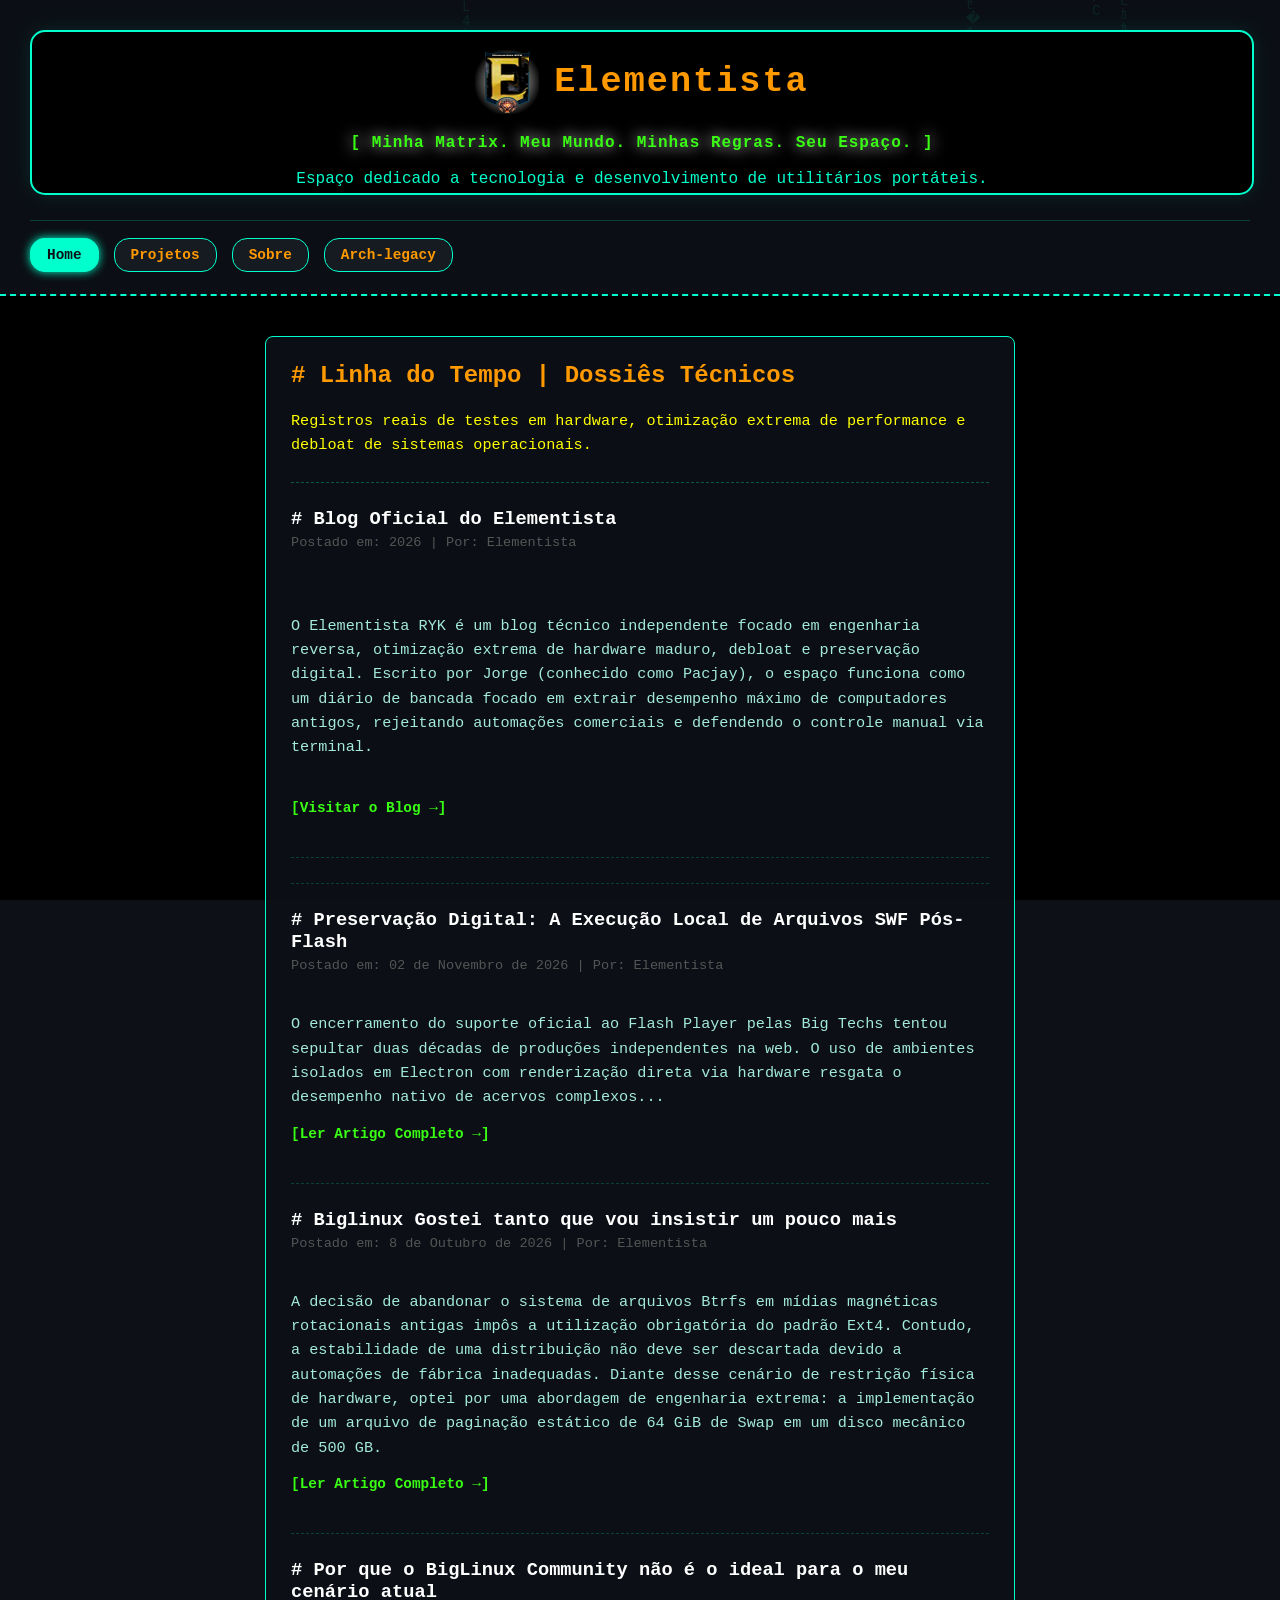
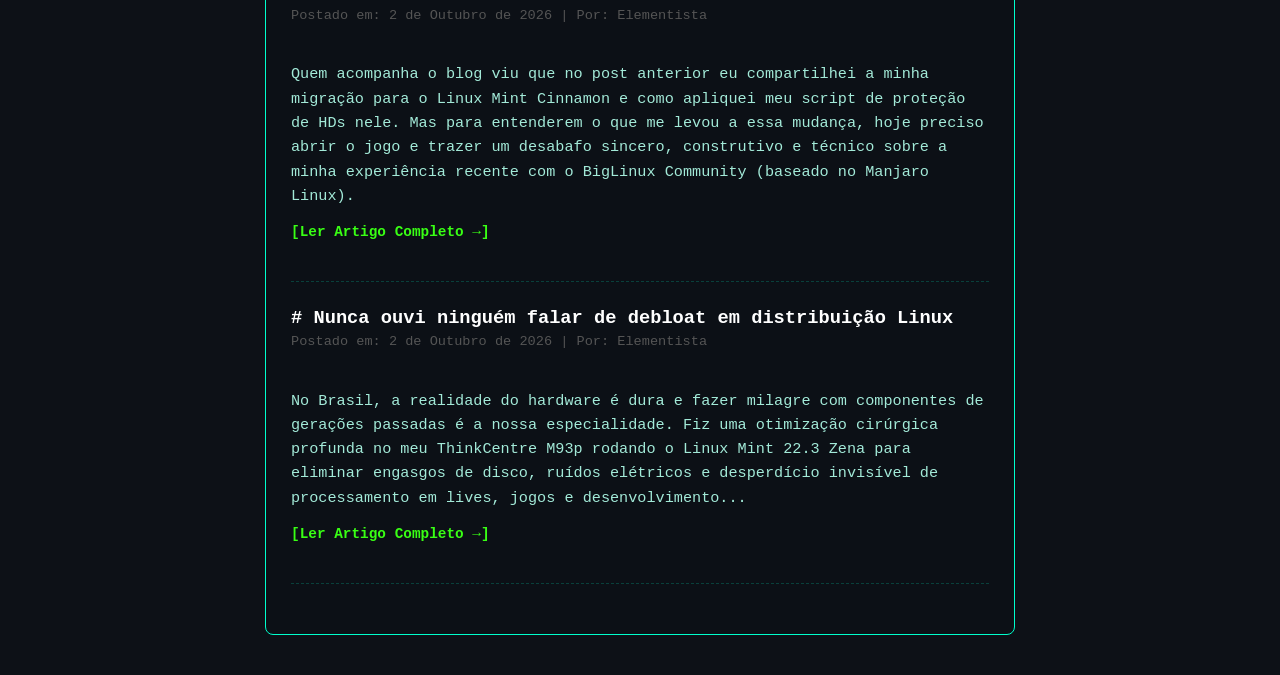
<file: index.html>
<!DOCTYPE html>
<html lang="pt-BR">
<head>
    <meta charset="UTF-8">
    <meta name="viewport" content="width=device-width, initial-scale=1.0">
    
    <!-- SEO Essencial para Buscadores -->
    <title>Elementista | Tecnologia, Debloat e Código Aberto</title>
    <meta name="description" content="Página oficial do Elementista. Um espaço independente dedicado a tecnologia, manutenção e diagnóstico de hardware, debloat, desenvolvimento de utilitários e preservação digital.">
    <meta name="robots" content="index, follow">
    <meta name="author" content="Elementista (Jorge)">
    <link rel="canonical" href="https://elementista.github.io/">

    <!-- Open Graph / Facebook / Buscadores Modernos -->
    <meta property="og:type" content="website">
    <meta property="og:url" content="https://elementista.github.io/">
    <meta property="og:title" content="Elementista | Tecnologia, Debloat e Código Aberto">
    <meta property="og:description" content="Espaço independente dedicado a hardware, debloat de sistemas, desenvolvimento em Python/JS e preservação de jogos em Flash.">
    <meta property="og:image" content="imagens/preview.png">
    <meta property="og:image:width" content="1200">
    <meta property="og:image:height" content="630">
    <meta property="og:image:type" content="image/png">

    <!-- Twitter Cards -->
    <meta property="twitter:card" content="summary_large_image">
    <meta property="twitter:url" content="https://elementista.github.io/">
    <meta property="twitter:title" content="Elementista | Tecnologia, Debloat e Código Aberto">
    <meta property="twitter:description" content="Espaço independente dedicado a hardware, debloat de sistemas, desenvolvimento em Python/JS e preservação de jogos em Flash.">
    <meta property="twitter:image" content="imagens/preview.png">


    <!-- Favicon (Ícone da aba do navegador) -->
    <link rel="icon" type="image/png" href="imagens/favicon.png">

    <!-- Vínculo com o arquivo CSS Externo -->
    <link rel="stylesheet" href="css/estilo.css">
</head>
<body>
<header>
    <!-- 1. Bloco de Identidade do Topo -->
    <div class="header-identidade"><br>
        <div class="banner-container">
            <!-- O escudo que você enviou salvo localmente -->
            <img src="imagens/escudo.png" alt="Escudo Elementista" class="banner-escudo" width="128" height="128"> 
            <!-- O nome do lado do escudo -->
            <span class="banner-nome">Elementista</span>
        </div>
        
        <!-- O Slogan Oficial LOGO ABAIXO do nome -->
        <h1 class="banner-slogan" style="color: #39ff14;">[ Minha Matrix. Meu Mundo. Minhas Regras. Seu Espaço. ]</h1>
        
        <!-- A Descrição do Espaço LOGO ABAIXO do slogan -->
        <p class="banner-descricao">Espaço dedicado a tecnologia e desenvolvimento de utilitários portáteis.</p>
    </div>

    <!-- 2. A Barra do Menu Isolada na Base -->
    <nav class="menu-navegacao">
        <ul>
            <li><a href="index.html" class="active">Home</a></li>
            <li><a href="projetos.html">Projetos</a></li>
            <li><a href="sobre.html">Sobre</a></li>
            <li><a href="arch-legacy.html">Arch-legacy</a></li>
        </ul>
    </nav>
</header>


    <main class="conteudo-principal">
        <!-- Container centralizado que segura a linha do tempo dos artigos -->
        <div class="conteudo-central">
            
            <h2 style="color: #ff9900; margin-top: 0;"># Linha do Tempo | Dossiês Técnicos</h2>
            <p style="line-height: 1.6; font-size: 0.95rem; color: #ffff00; margin-bottom: 15px;">Registros reais de testes em hardware, otimização extrema de performance e debloat de sistemas operacionais.</p>
            
            <hr style="border: none; border-top: 1px dashed rgba(0, 255, 204, 0.3); margin: 25px 0;">
            
            <!-- BLOCO DE POSTAGEM: Blog Oficial: https://elementista.blogspot.com/ -->
            <article class="post-artigo" style="margin-bottom: 40px;">
                <h3 style="color: #ffffff; margin-top: 0; margin-bottom: 5px;"># Blog Oficial do Elementista</h3>
                <div class="post-data" style="color: #555; font-size: 0.85rem; margin-bottom: 15px;">Postado em: 2026 | Por: Elementista</div>
                
                <p style="line-height: 1.6; font-size: 0.95rem; color: #a3ead8; margin-bottom: 15px;">
                
                O Elementista RYK é um blog técnico independente focado em engenharia reversa, otimização extrema de hardware maduro, debloat e preservação digital. Escrito por Jorge (conhecido como Pacjay), o espaço funciona como um diário de bancada focado em extrair desempenho máximo de computadores antigos, rejeitando automações comerciais e defendendo o controle manual via terminal.
                    
                </p>
                <a href="https://elementista.blogspot.com" target="_blank" style="color: #39ff14; text-decoration: none; font-weight: bold; font-size: 0.9rem;">[Visitar o Blog →]</a>
                <!-- <a href="#" onclick="abrirLeitorCompleto('https://elementista.blogspot.com'); return false;" style="color: #39ff14; text-decoration: none; font-weight: bold; font-size: 0.9rem;">[Ler Artigo Completo →]</a> -->

            </article>
<hr style="border: none; border-top: 1px dashed rgba(0, 255, 204, 0.2); margin: 25px 0;">
<!-- espaço -->
<!-- espaço -->
<!-- Linha fina separando uma postagem da outra -->
<hr style="border: none; border-top: 1px dashed rgba(0, 255, 204, 0.2); margin: 25px 0;">

            <!-- BLOCO DE POSTAGEM: Preservação Digital: A Execução Local de Arquivos SWF Pós-Flash -->
            <article class="post-artigo" style="margin-bottom: 40px;">
                <h3 style="color: #ffffff; margin-top: 0; margin-bottom: 5px;"># Preservação Digital: A Execução Local de Arquivos SWF Pós-Flash</h3>
                <div class="post-data" style="color: #555; font-size: 0.85rem; margin-bottom: 15px;">Postado em: 02 de Novembro de 2026 | Por: Elementista</div>
                
                <p style="line-height: 1.6; font-size: 0.95rem; color: #a3ead8; margin-bottom: 15px;">
                    O encerramento do suporte oficial ao Flash Player pelas Big Techs tentou sepultar duas décadas de produções independentes na web. O uso de ambientes isolados em Electron com renderização direta via hardware resgata o desempenho nativo de acervos complexos...
                </p>
                
                <!-- Link tradicional que dispara a função do leitor injetando a URL exata do post -->
                <a href="#" onclick="abrirLeitorCompleto('https://elementista.blogspot.com/p/elementista-flash-vault.html'); return false;" style="color: #39ff14; text-decoration: none; font-weight: bold; font-size: 0.9rem;">[Ler Artigo Completo →]</a>
            </article>
<!-- espaço -->
<!-- espaço -->
<!-- Linha fina separando uma postagem da outra -->
<hr style="border: none; border-top: 1px dashed rgba(0, 255, 204, 0.2); margin: 25px 0;">

            <!-- BLOCO DE POSTAGEM: Por que o BigLinux Community não é o ideal para o meu cenário atual -->
            <article class="post-artigo" style="margin-bottom: 40px;">
                <h3 style="color: #ffffff; margin-top: 0; margin-bottom: 5px;"># Biglinux Gostei tanto que vou insistir um pouco mais</h3>
                <div class="post-data" style="color: #555; font-size: 0.85rem; margin-bottom: 15px;">Postado em: 8 de Outubro de 2026 | Por: Elementista</div>
                
                <p style="line-height: 1.6; font-size: 0.95rem; color: #a3ead8; margin-bottom: 15px;">
                    A decisão de abandonar o sistema de arquivos Btrfs em mídias magnéticas rotacionais antigas impôs a utilização obrigatória do padrão Ext4. Contudo, a estabilidade de uma distribuição não deve ser descartada devido a automações de fábrica inadequadas. Diante desse cenário de restrição física de hardware, optei por uma abordagem de engenharia extrema: a implementação de um arquivo de paginação estático de 64 GiB de Swap em um disco mecânico de 500 GB.                </p>
                
                <!-- Link tradicional que dispara a função do leitor injetando a URL exata do post -->
                <a href="#" onclick="abrirLeitorCompleto('https://elementista.blogspot.com/2026/10/biglinux-gostei-tanto-que-vou-insistir.html'); return false;" style="color: #39ff14; text-decoration: none; font-weight: bold; font-size: 0.9rem;">[Ler Artigo Completo →]</a>
            </article>
<!-- espaço -->
<!-- espaço -->
<!-- Linha fina separando uma postagem da outra -->
<hr style="border: none; border-top: 1px dashed rgba(0, 255, 204, 0.2); margin: 25px 0;">

            <!-- BLOCO DE POSTAGEM: Por que o BigLinux Community não é o ideal para o meu cenário atual -->
            <article class="post-artigo" style="margin-bottom: 40px;">
                <h3 style="color: #ffffff; margin-top: 0; margin-bottom: 5px;"># Por que o BigLinux Community não é o ideal para o meu cenário atual</h3>
                <div class="post-data" style="color: #555; font-size: 0.85rem; margin-bottom: 15px;">Postado em: 2 de Outubro de 2026 | Por: Elementista</div>
                
                <p style="line-height: 1.6; font-size: 0.95rem; color: #a3ead8; margin-bottom: 15px;">
                    Quem acompanha o blog viu que no post anterior eu compartilhei a minha migração para o Linux Mint Cinnamon e como apliquei meu script de proteção de HDs nele. Mas para entenderem o que me levou a essa mudança, hoje preciso abrir o jogo e trazer um desabafo sincero, construtivo e técnico sobre a minha experiência recente com o BigLinux Community (baseado no Manjaro Linux).                </p>
                
                <!-- Link tradicional que dispara a função do leitor injetando a URL exata do post -->
                <a href="#" onclick="abrirLeitorCompleto('https://elementista.blogspot.com/2026/10/por-que-o-biglinux-community-nao-e-o.html'); return false;" style="color: #39ff14; text-decoration: none; font-weight: bold; font-size: 0.9rem;">[Ler Artigo Completo →]</a>
            </article>
<!-- espaço -->
<!-- espaço -->          
<!-- Linha fina separando uma postagem da outra -->
<hr style="border: none; border-top: 1px dashed rgba(0, 255, 204, 0.2); margin: 25px 0;">

            <!-- BLOCO DE POSTAGEM: LINUX MINT DEBLOAT -->
            <article class="post-artigo" style="margin-bottom: 40px;">
                <h3 style="color: #ffffff; margin-top: 0; margin-bottom: 5px;"># Nunca ouvi ninguém falar de debloat em distribuição Linux</h3>
                <div class="post-data" style="color: #555; font-size: 0.85rem; margin-bottom: 15px;">Postado em: 2 de Outubro de 2026 | Por: Elementista</div>
                
                <p style="line-height: 1.6; font-size: 0.95rem; color: #a3ead8; margin-bottom: 15px;">
                    No Brasil, a realidade do hardware é dura e fazer milagre com componentes de gerações passadas é a nossa especialidade. Fiz uma otimização cirúrgica profunda no meu ThinkCentre M93p rodando o Linux Mint 22.3 Zena para eliminar engasgos de disco, ruídos elétricos e desperdício invisível de processamento em lives, jogos e desenvolvimento...
                </p>
                
                <!-- Link tradicional que dispara a função do leitor injetando a URL exata do post -->
                <a href="#" onclick="abrirLeitorCompleto('https://elementista.blogspot.com/2026/10/nunca-ouvi-ninguem-falar-de-debloat-em.html'); return false;" style="color: #39ff14; text-decoration: none; font-weight: bold; font-size: 0.9rem;">[Ler Artigo Completo →]</a>
            </article>

            <!-- Linha fina separando uma postagem da outra -->
            <hr style="border: none; border-top: 1px dashed rgba(0, 255, 204, 0.2); margin: 25px 0;">



        </div>
    </main>


    <script src="js/matrix.js"></script>
    <script src="js/leitor.js"></script>
</body>

</html>
</file>
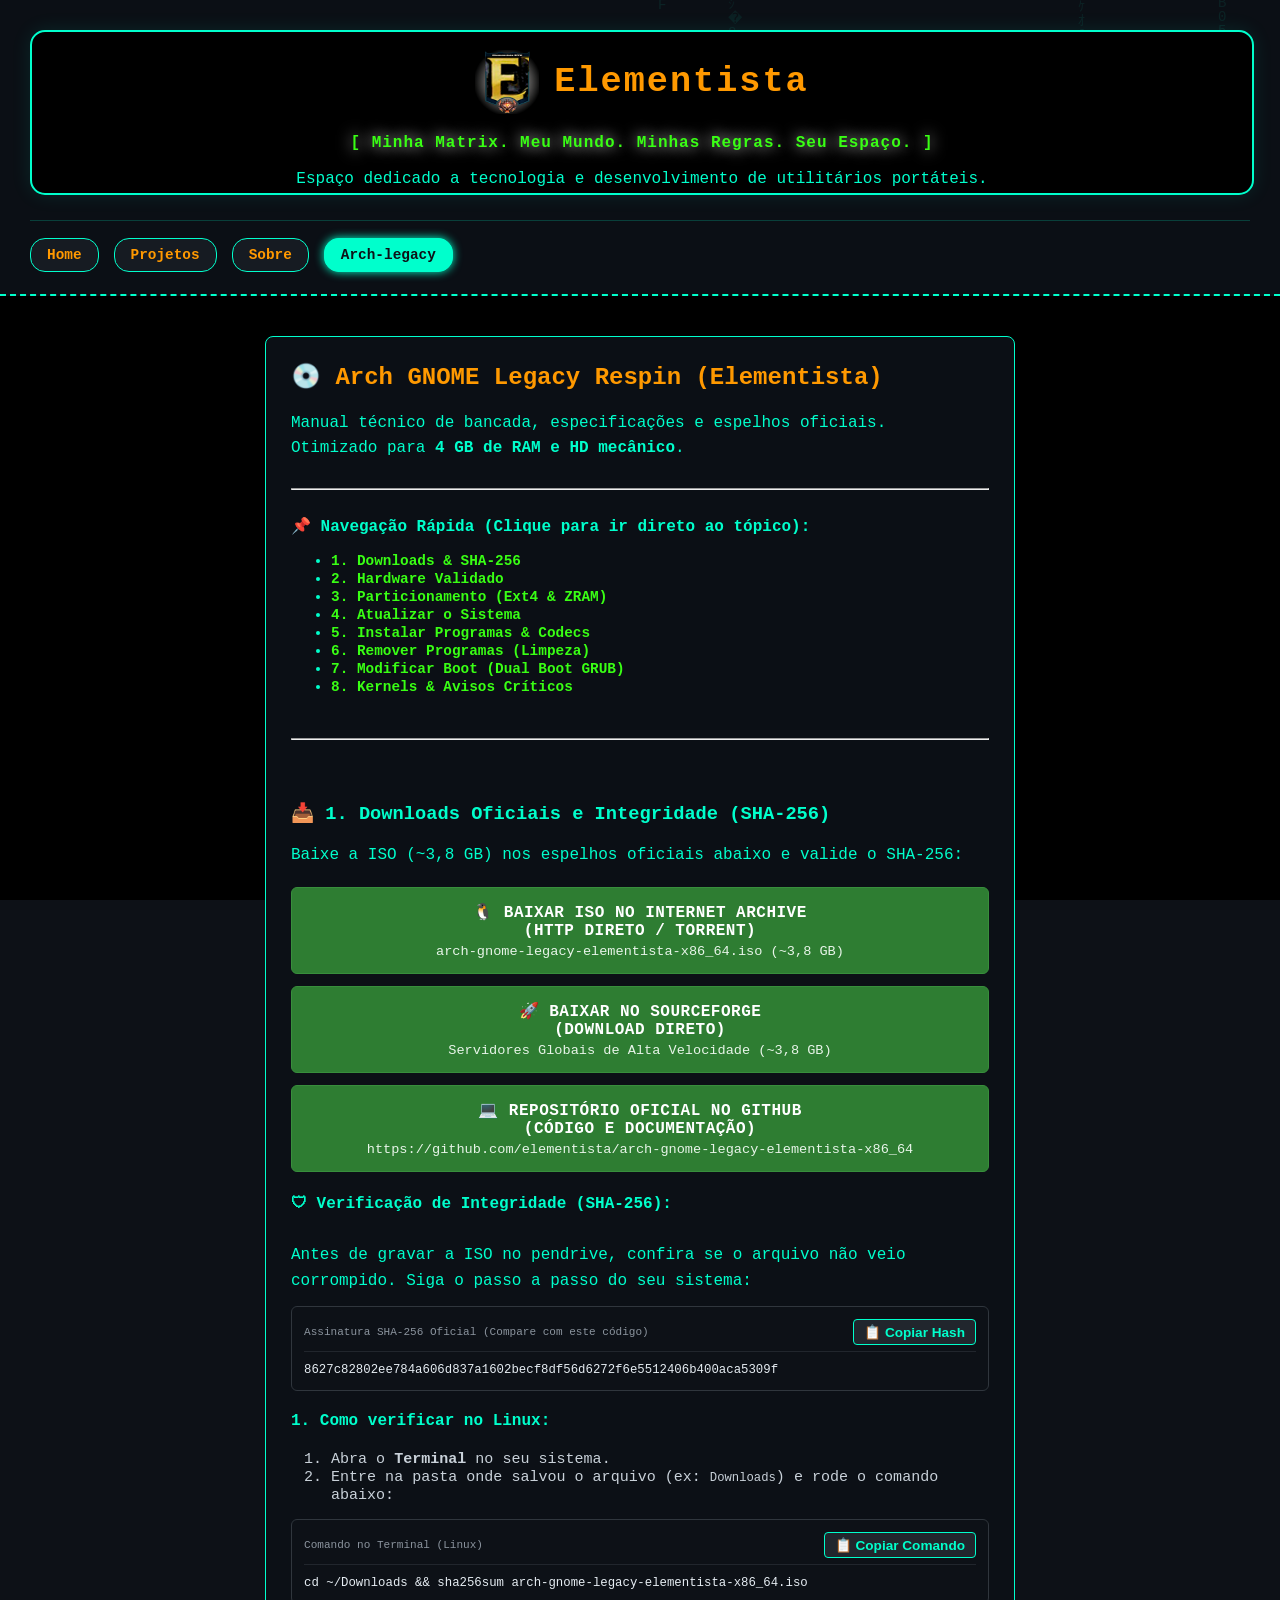
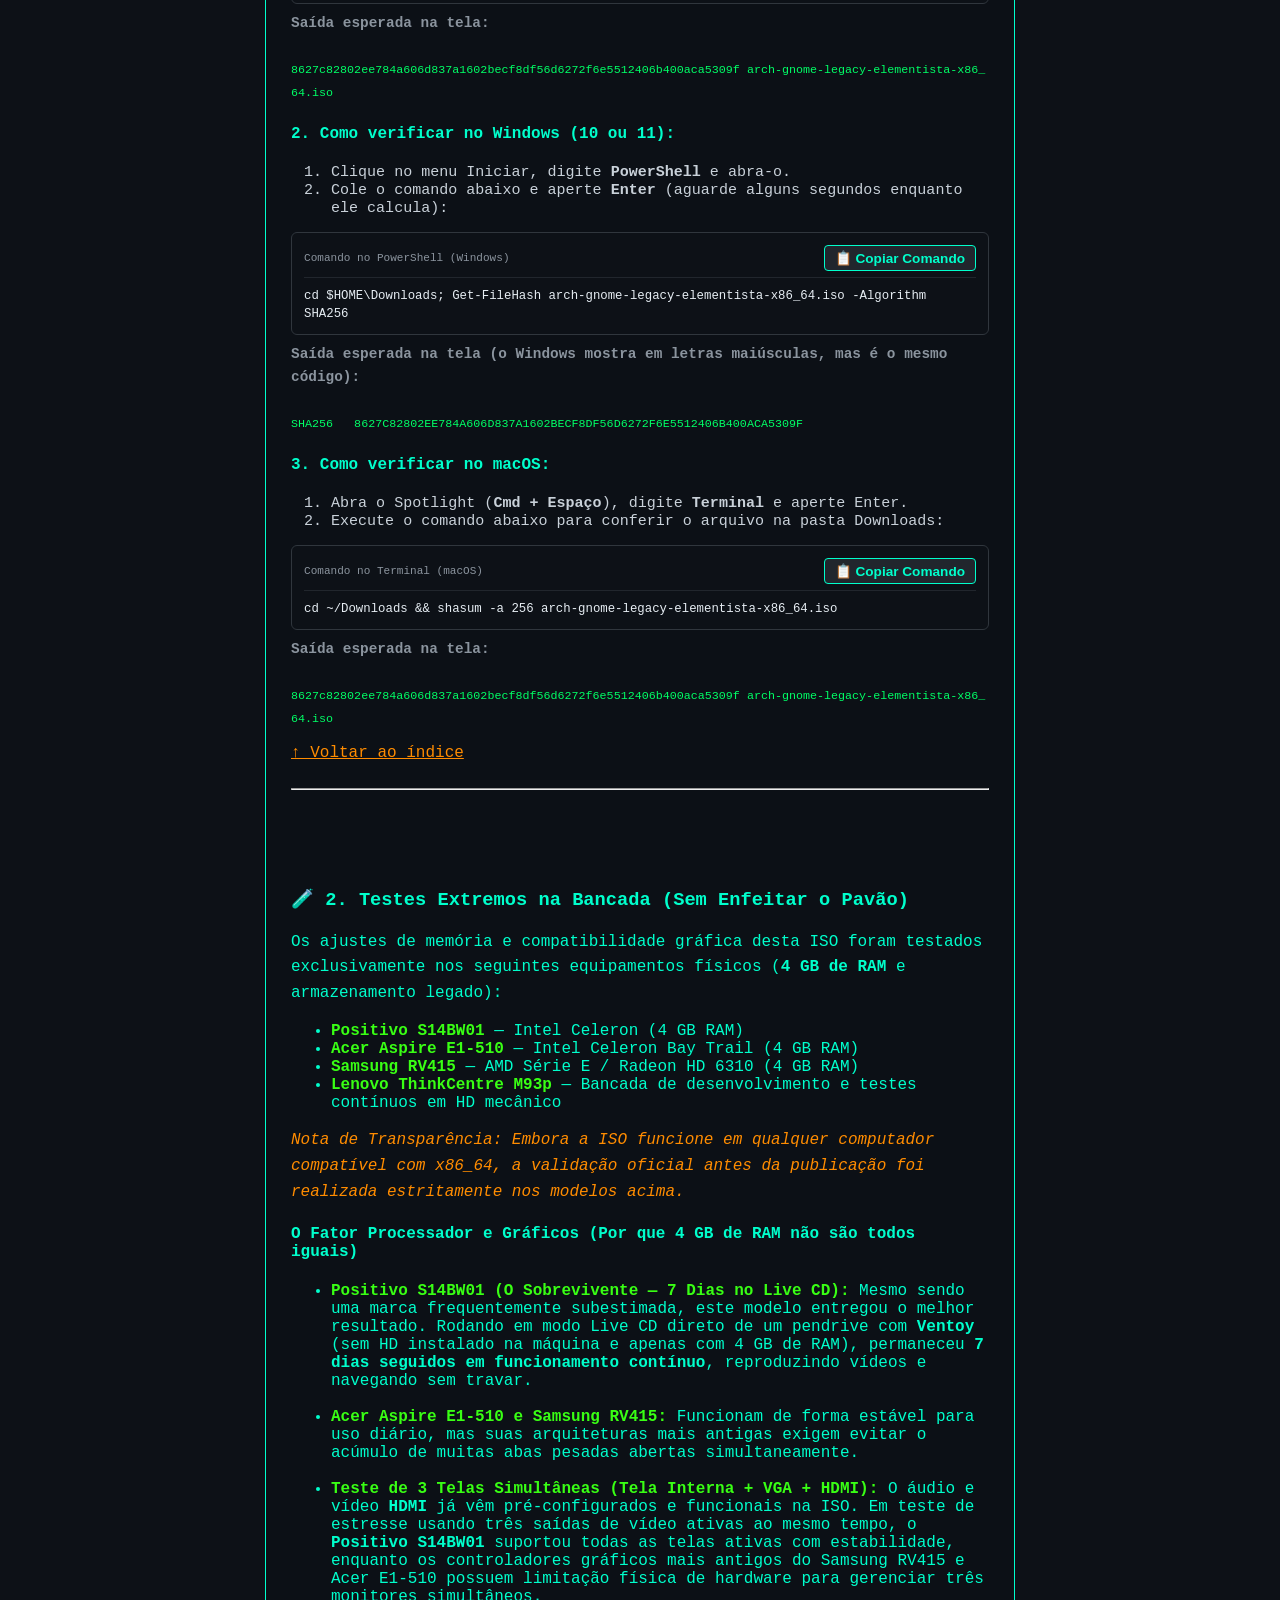
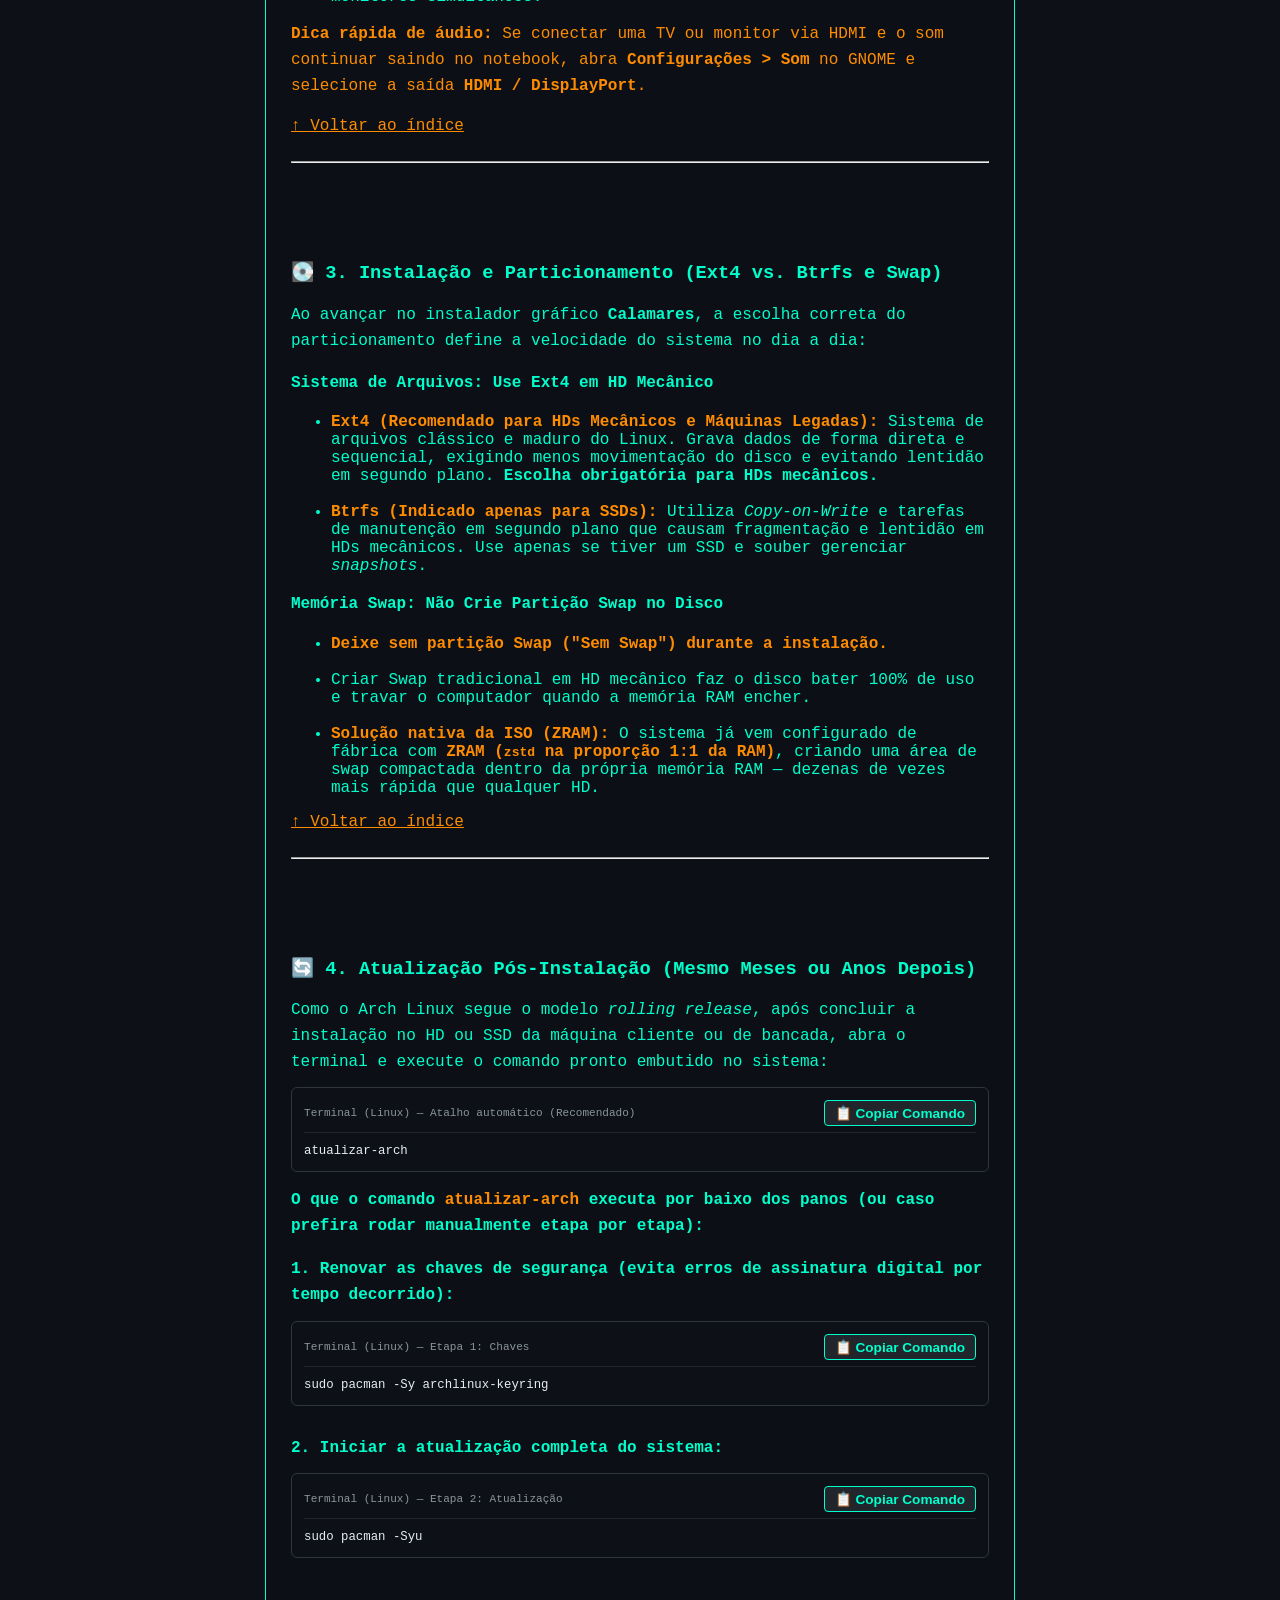
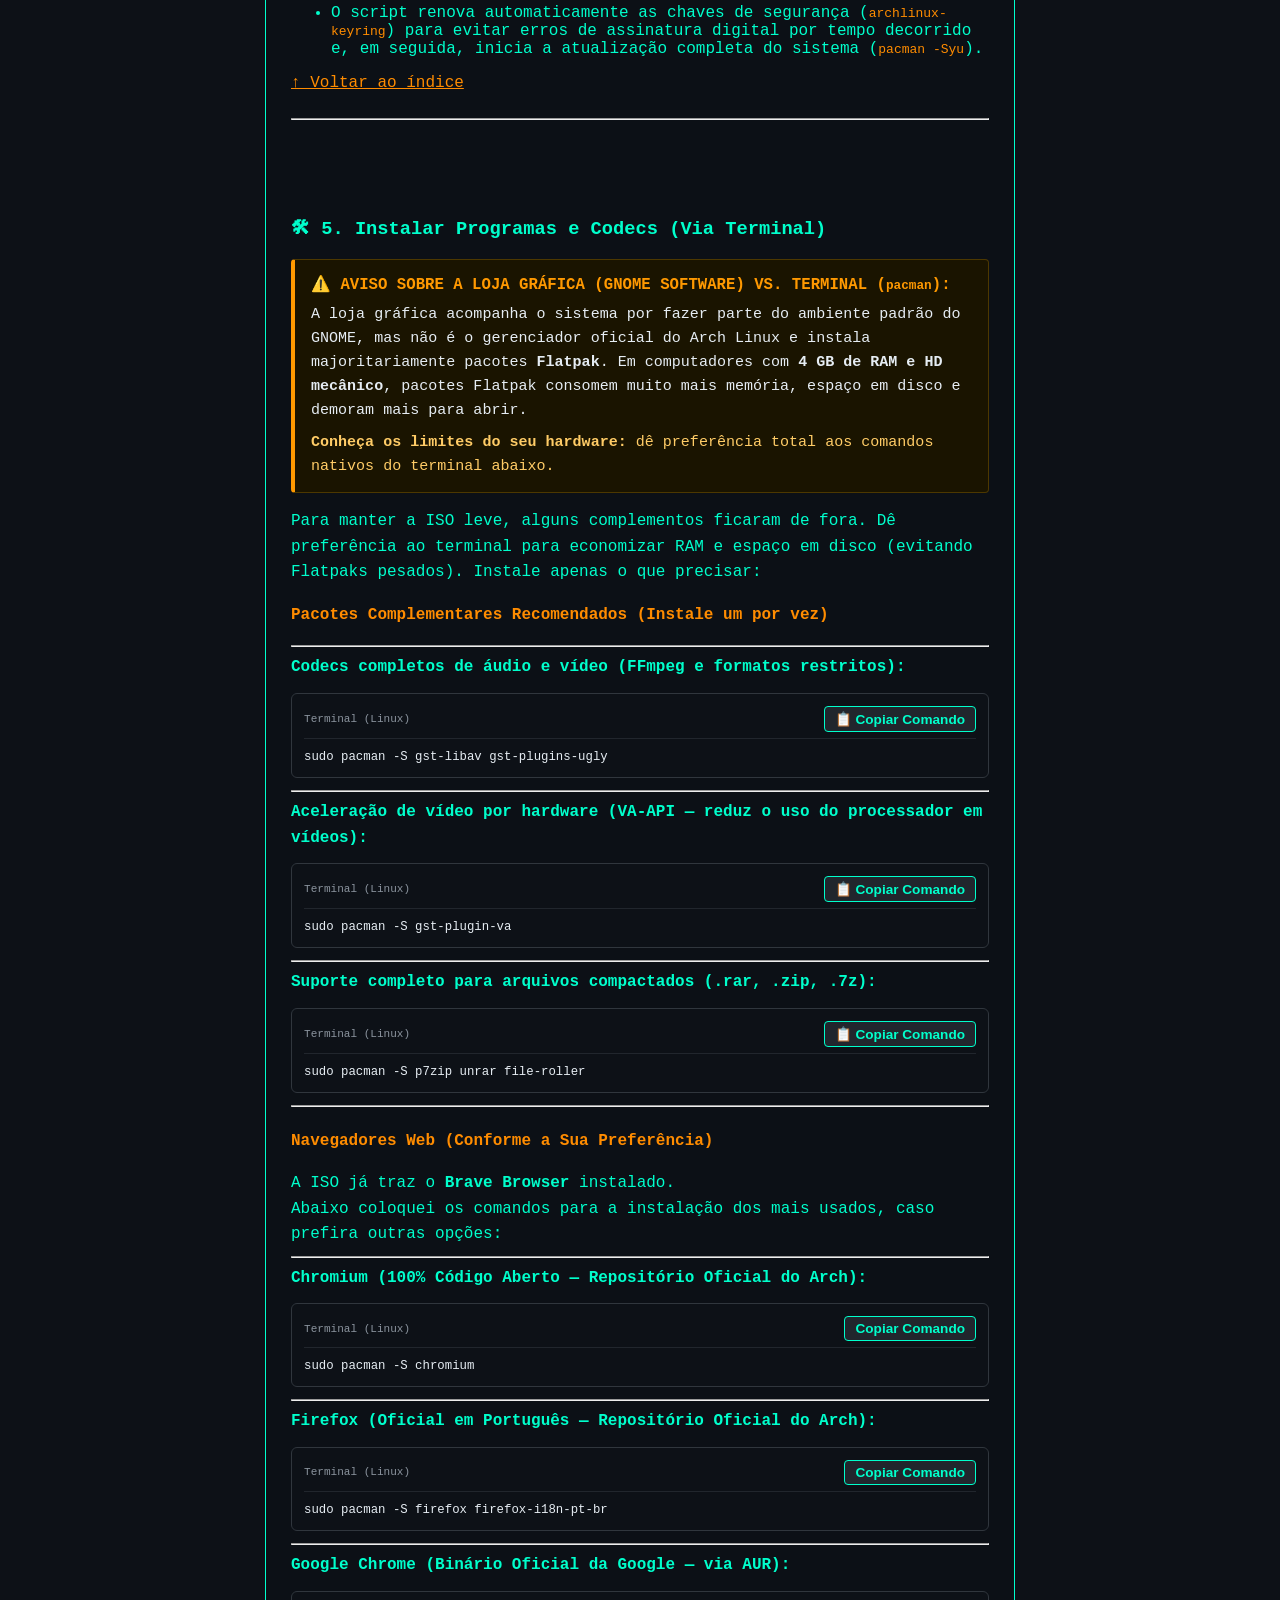
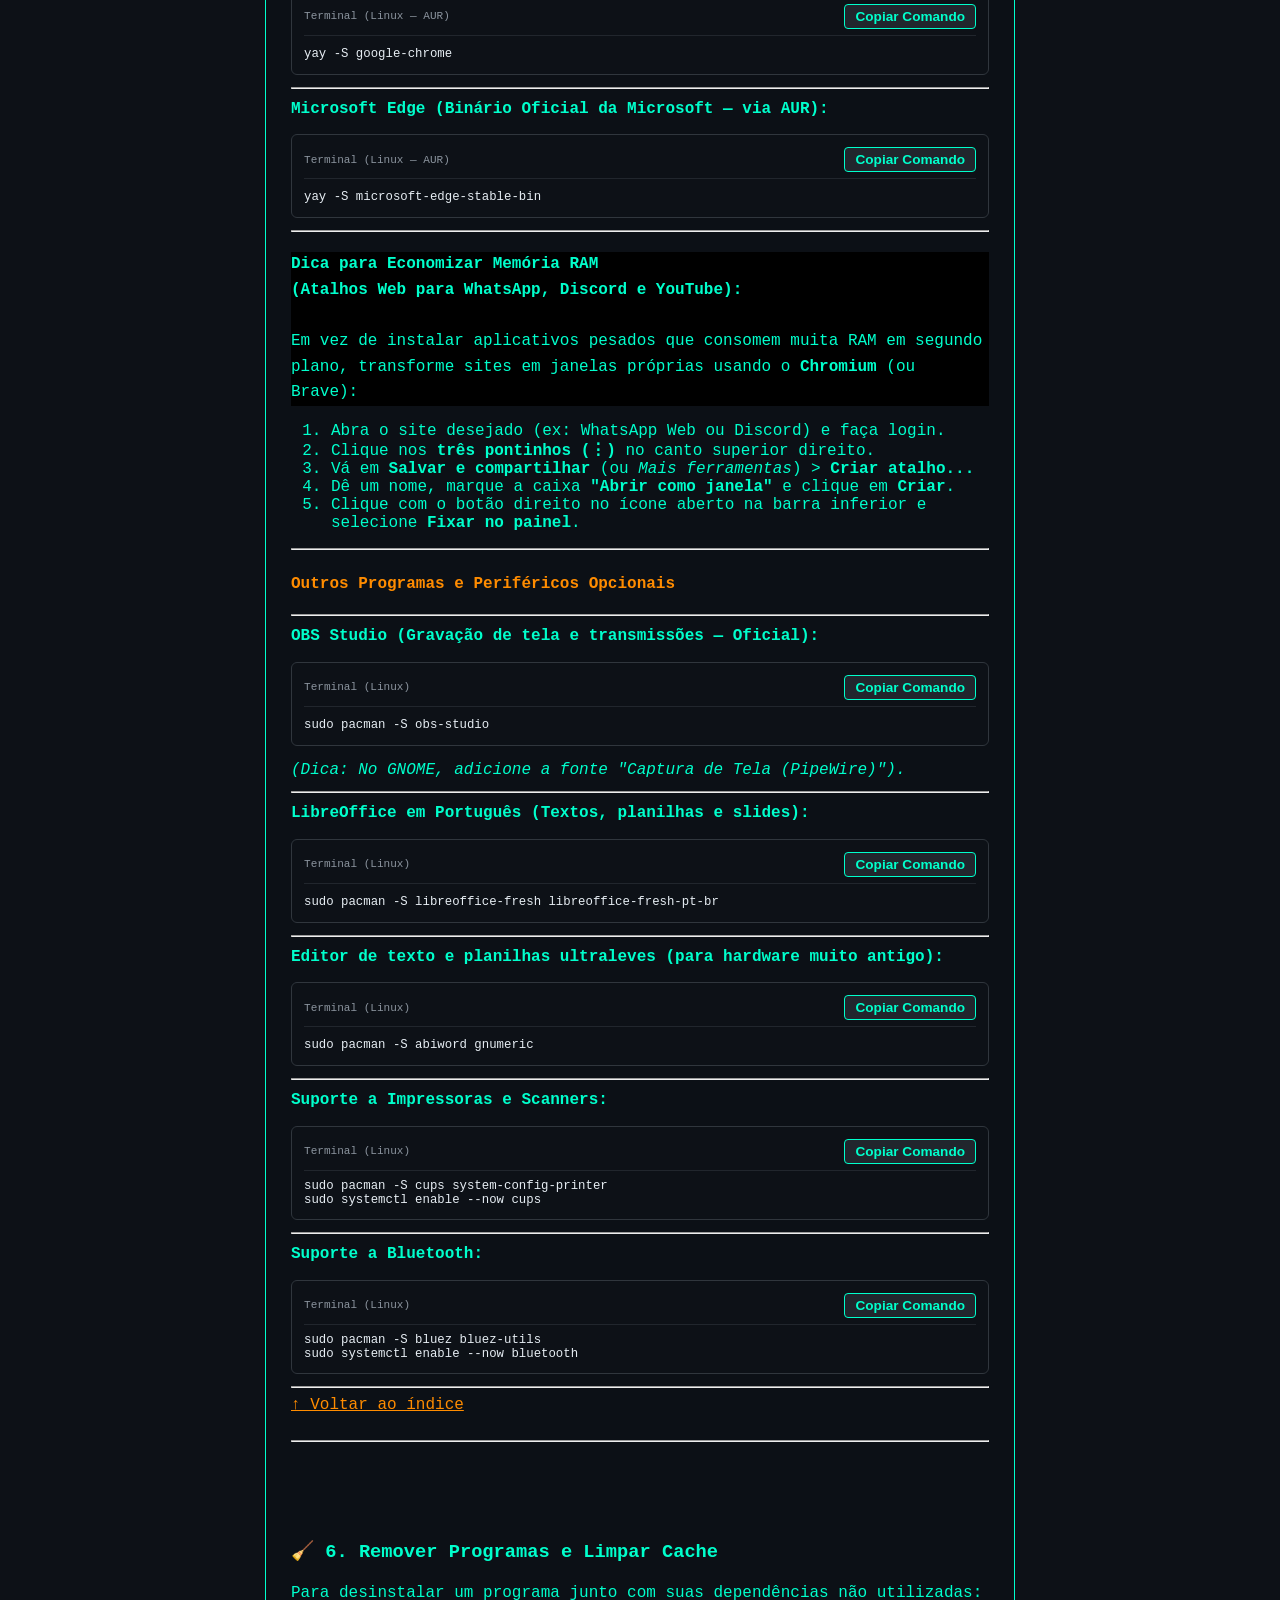
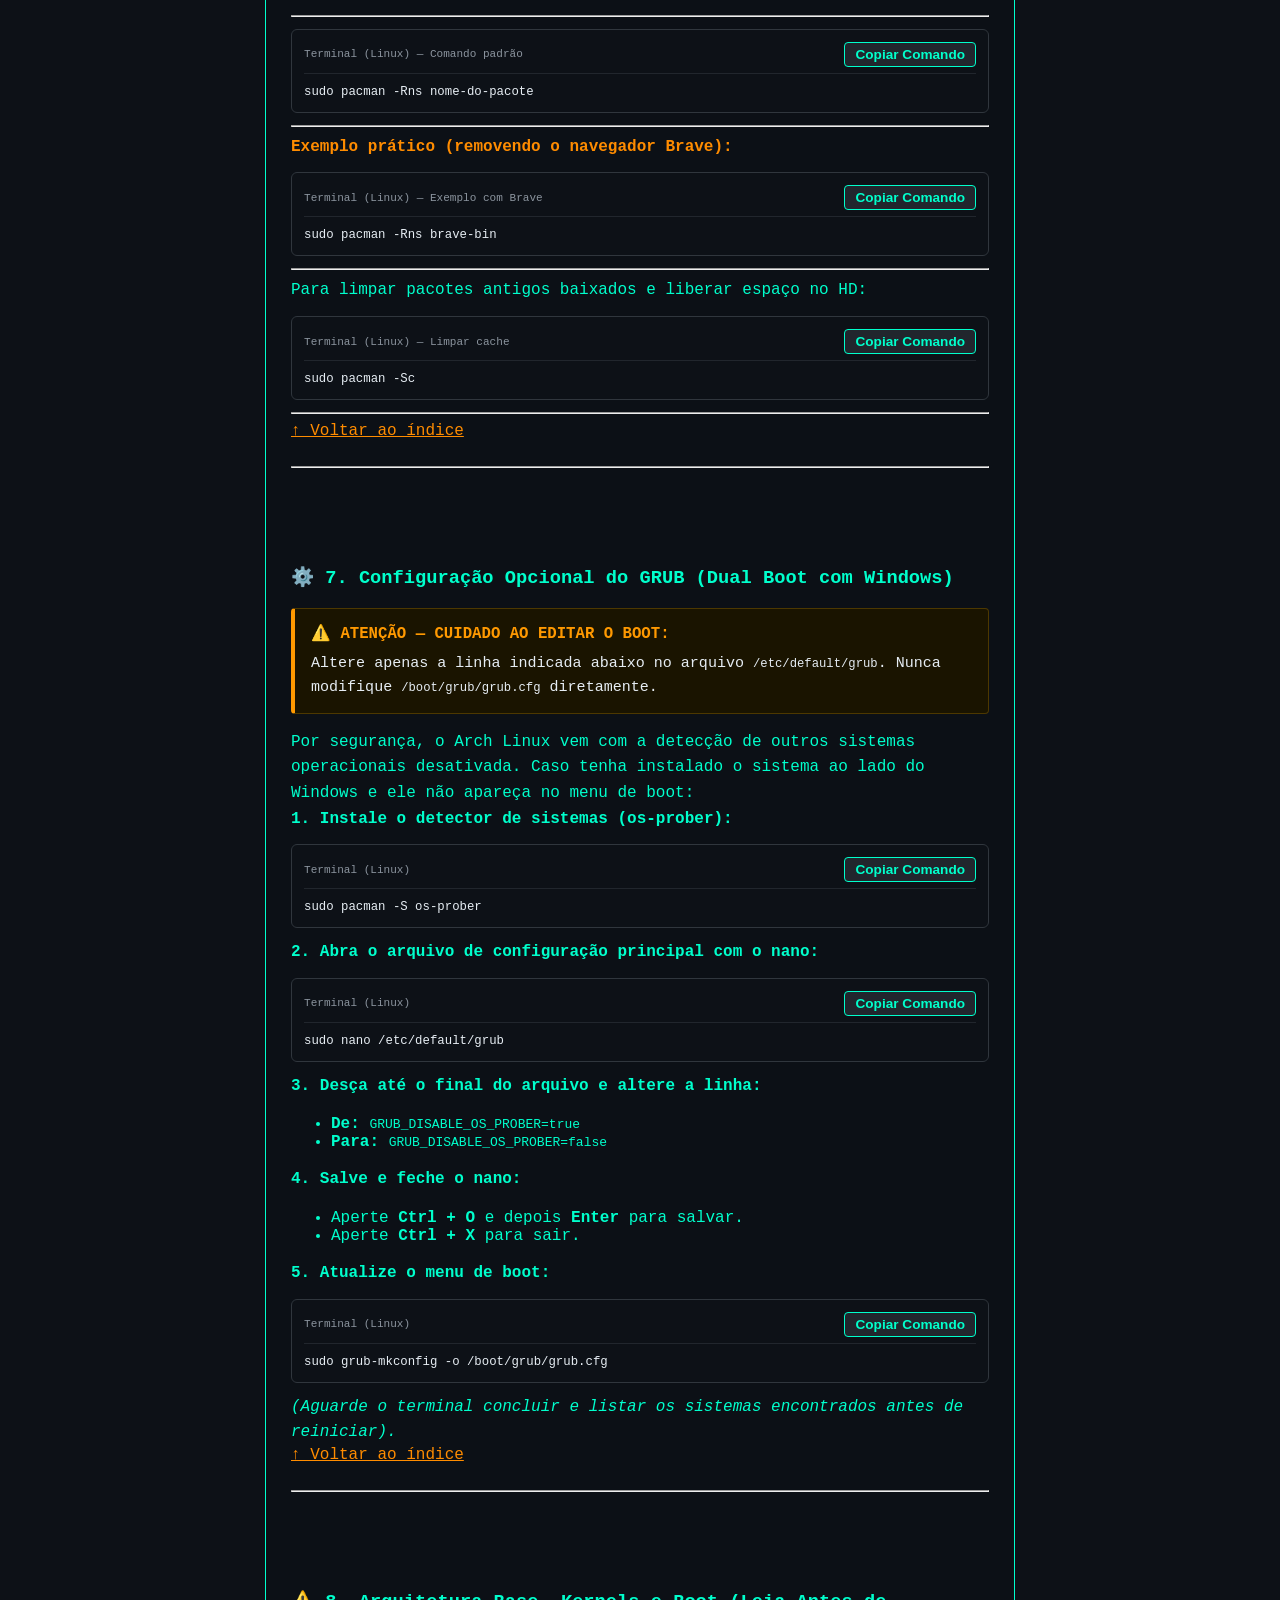
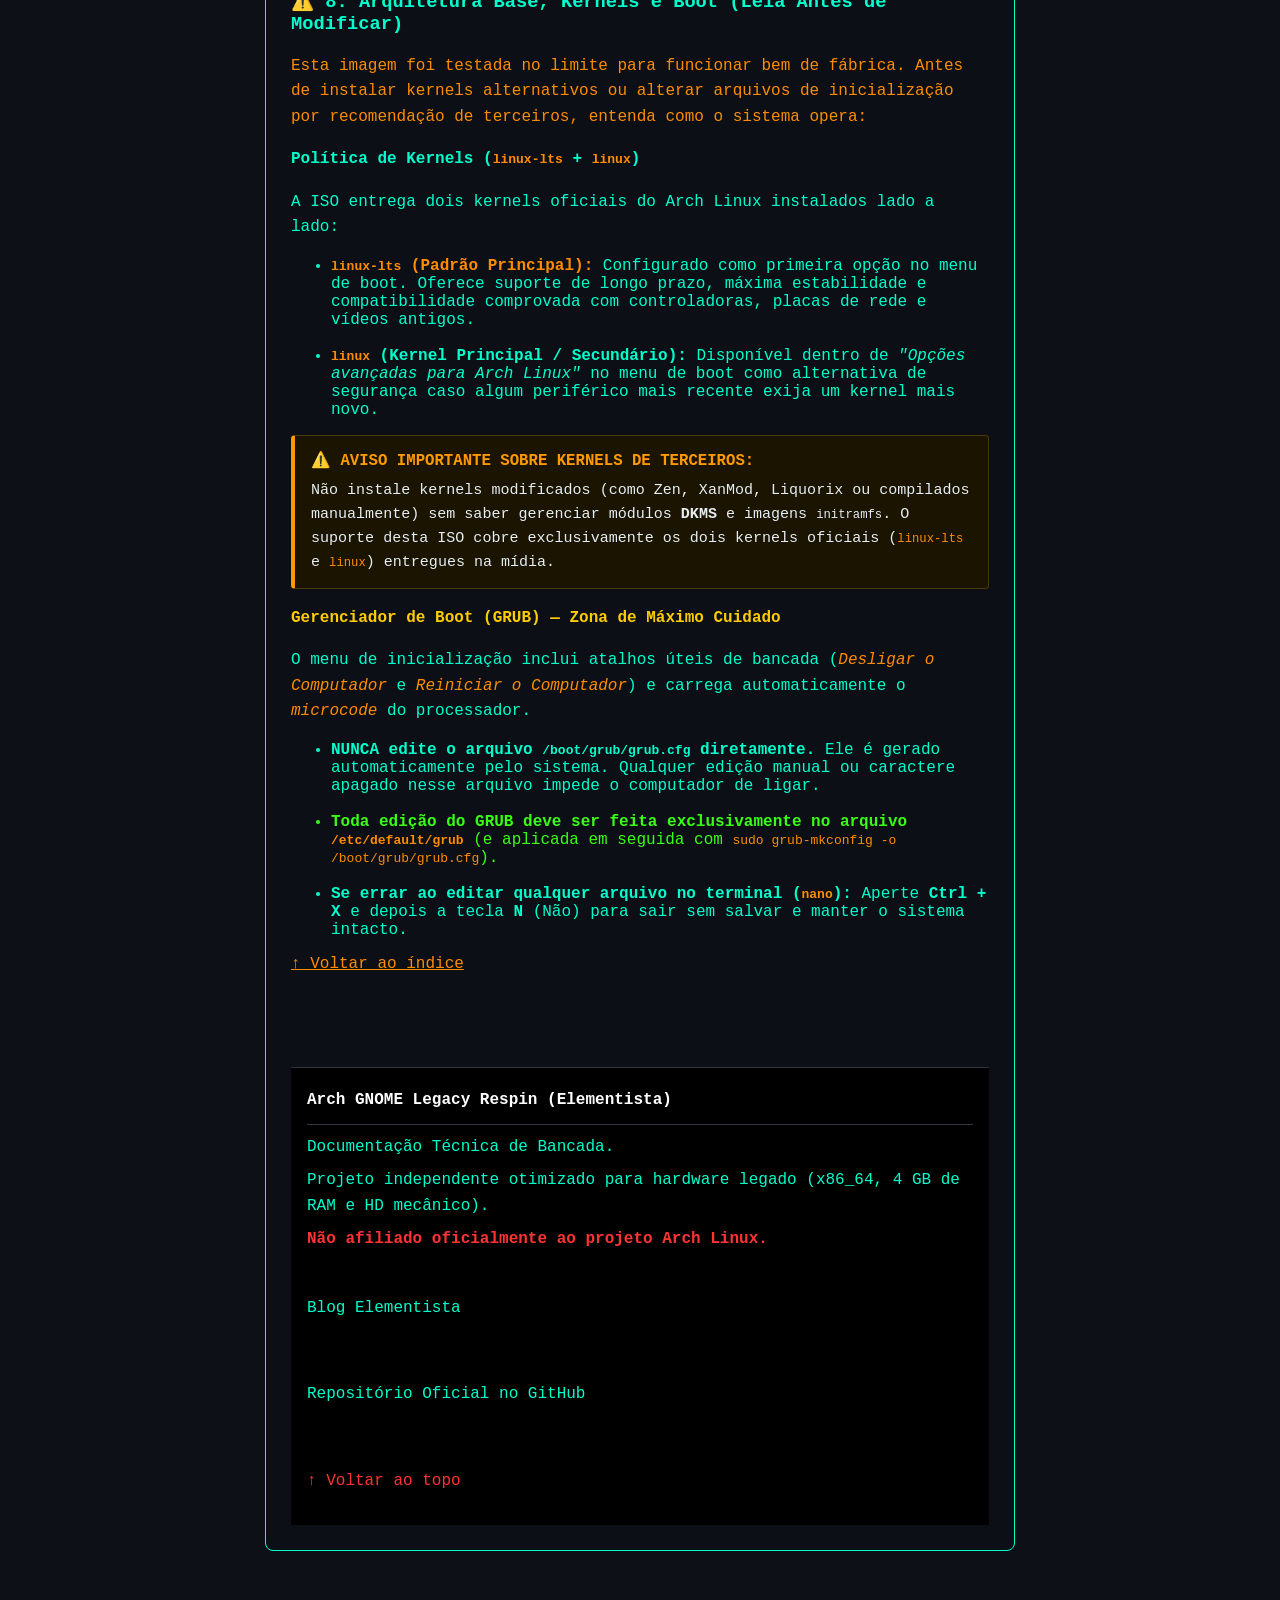
<file: arch-legacy.html>
<!DOCTYPE html>
<html lang="pt-BR">
<head>
    <meta charset="UTF-8">
    <meta name="viewport" content="width=device-width, initial-scale=1.0">
    
    <!-- SEO Essencial para Buscadores -->
    <title>Elementista | Arch GNOME Legacy Respin (Elementista)</title>
    <meta name="description" content="Arch GNOME Legacy Respin (Elementista). Manual técnico de bancada, especificações e espelhos oficiais.
Otimizado para 4 GB de RAM e HD mecânico.">
    <meta name="robots" content="index, follow">
    <meta name="author" content="Elementista (Jorge)">
    <link rel="canonical" href="https://elementista.github.io/">

    <!-- Open Graph / Facebook / Buscadores Modernos -->
    <meta property="og:type" content="website">
    <meta property="og:url" content="https://elementista.github.io/">
    <meta property="og:title" content="Elementista | Tecnologia, Debloat e Código Aberto">
    <meta property="og:description" content="Espaço independente dedicado a hardware, debloat de sistemas, desenvolvimento em Python/JS e preservação de jogos em Flash.">
    <meta property="og:image" content="imagens/preview.png">
    <meta property="og:image:width" content="1200">
    <meta property="og:image:height" content="630">
    <meta property="og:image:type" content="image/png">

    <!-- Twitter Cards -->
    <meta property="twitter:card" content="summary_large_image">
    <meta property="twitter:url" content="https://elementista.github.io/">
    <meta property="twitter:title" content="Elementista | Tecnologia, Debloat e Código Aberto">
    <meta property="twitter:description" content="Espaço independente dedicado a hardware, debloat de sistemas, desenvolvimento em Python/JS e preservação de jogos em Flash.">
    <meta property="twitter:image" content="imagens/preview.png">


    <!-- Favicon (Ícone da aba do navegador) -->
    <link rel="icon" type="image/png" href="imagens/favicon.png">

    <!-- Vínculo com o arquivo CSS Externo -->
    <link rel="stylesheet" href="css/estilo.css">
</head>
<body>
<header>
    <!-- 1. Bloco de Identidade do Topo -->
    <div class="header-identidade"><br>
        <div class="banner-container">
            <!-- O escudo que você enviou salvo localmente -->
            <img src="imagens/escudo.png" alt="Escudo Elementista" class="banner-escudo" width="128" height="128"> 
            <!-- O nome do lado do escudo -->
            <span class="banner-nome">Elementista</span>
        </div>
        
        <!-- O Slogan Oficial LOGO ABAIXO do nome -->
        <h1 class="banner-slogan" style="color: #39ff14;">[ Minha Matrix. Meu Mundo. Minhas Regras. Seu Espaço. ]</h1>
        
        <!-- A Descrição do Espaço LOGO ABAIXO do slogan -->
        <p class="banner-descricao">Espaço dedicado a tecnologia e desenvolvimento de utilitários portáteis.</p>
    </div>

    <!-- 2. A Barra do Menu Isolada na Base -->
    <nav class="menu-navegacao">
        <ul>
            <li><a href="index.html">Home</a></li>
            <li><a href="projetos.html">Projetos</a></li>
            <li><a href="sobre.html">Sobre</a></li>
            <li><a href="arch-legacy.html" class="active">Arch-legacy</a></li>
        </ul>
    </nav>
</header>

<main class="conteudo-principal">
    <div class="conteudo-central">

<h2 style="color: #ff9900; margin-top: 0;">💿 Arch GNOME Legacy Respin (Elementista)</h2>
<p>Manual técnico de bancada, especificações e espelhos oficiais.<br /> Otimizado para <strong>4 GB de RAM e HD mecânico</strong>.</p>

<br><hr><br>

<!-- ÍNDICE DE NAVEGAÇÃO RÁPIDA -->
<div id="indice-box" class="indice-box">
    <strong style="color: #00ffcc;">📌 Navegação Rápida (Clique para ir direto ao tópico):</strong>
    <ul class="indice-lista">
        <li><a href="#downloads" style="color: #39ff14; text-decoration: none; font-weight: bold; font-size: 0.9rem;">1. Downloads & SHA-256</a></li>
        <li><a href="#hardware" style="color: #39ff14; text-decoration: none; font-weight: bold; font-size: 0.9rem;">2. Hardware Validado</a></li>
        <li><a href="#instalacao" style="color: #39ff14; text-decoration: none; font-weight: bold; font-size: 0.9rem;">3. Particionamento (Ext4 & ZRAM)</a></li>
        <li><a href="#atualizar" style="color: #39ff14; text-decoration: none; font-weight: bold; font-size: 0.9rem;">4. Atualizar o Sistema</a></li>
        <li><a href="#instalar-apps" style="color: #39ff14; text-decoration: none; font-weight: bold; font-size: 0.9rem;">5. Instalar Programas & Codecs</a></li>
        <li><a href="#remover-apps" style="color: #39ff14; text-decoration: none; font-weight: bold; font-size: 0.9rem;">6. Remover Programas (Limpeza)</a></li>
        <li><a href="#boot-grub" style="color: #39ff14; text-decoration: none; font-weight: bold; font-size: 0.9rem;">7. Modificar Boot (Dual Boot GRUB)</a></li>
        <li><a href="#kernels" style="color: #39ff14; text-decoration: none; font-weight: bold; font-size: 0.9rem;">8. Kernels & Avisos Críticos</a></li>
    </ul>
</div>

<br><hr><br>

<!-- ####################################################### -->
<!-- Botões de Download Padronizados -->
<section id="downloads" class="secao-manual"><br><br>
    <h3 style="color: #00ffcc; margin-top: 0;">📥 1. Downloads Oficiais e Integridade (SHA-256)</h3>
    <p>Baixe a ISO (~3,8 GB) nos espelhos oficiais abaixo e valide o SHA-256:</p>
    
    <div style="display: flex; flex-direction: column; gap: 12px; margin: 18px 0;">
    
        <a href="https://archive.org/details/arch-gnome-legacy-elementista-x86_64" target="_blank" rel="noopener noreferrer" 
           onmouseover="this.style.color='#000000'; this.querySelector('.sub').style.color='#000000';" 
           onmouseout="this.style.color='#ffffff'; this.querySelector('.sub').style.color='#e8f5e9';"
           style="background-color: #2e7d32; color: #ffffff; border: 1px solid #388e3c; padding: 14px 20px; text-decoration: none; border-radius: 6px; text-align: center; display: block;">
            <div style="font-weight: bold; font-size: 1em; letter-spacing: 0.5px;">🐧 BAIXAR ISO NO INTERNET ARCHIVE<br>(HTTP DIRETO / TORRENT)</div>
            <div class="sub" style="font-size: 0.85em; color: #e8f5e9; margin-top: 4px;">arch-gnome-legacy-elementista-x86_64.iso (~3,8 GB)</div>
        </a>

        <a href="https://sourceforge.net/projects/arch-legacy-elementista/files/arch-gnome-legacy-elementista-x86_64.iso/download" target="_blank" rel="noopener noreferrer" 
           onmouseover="this.style.color='#000000'; this.querySelector('.sub').style.color='#000000';" 
           onmouseout="this.style.color='#ffffff'; this.querySelector('.sub').style.color='#e8f5e9';"
           style="background-color: #2e7d32; color: #ffffff; border: 1px solid #388e3c; padding: 14px 20px; text-decoration: none; border-radius: 6px; text-align: center; display: block;">
            <div style="font-weight: bold; font-size: 1em; letter-spacing: 0.5px;">🚀 BAIXAR NO SOURCEFORGE<br>(DOWNLOAD DIRETO)</div>
            <div class="sub" style="font-size: 0.85em; color: #e8f5e9; margin-top: 4px;">Servidores Globais de Alta Velocidade (~3,8 GB)</div>
        </a>

        <a href="https://github.com/elementista/arch-gnome-legacy-elementista-x86_64" target="_blank" rel="noopener noreferrer" 
           onmouseover="this.style.color='#000000'; this.querySelector('.sub').style.color='#000000';" 
           onmouseout="this.style.color='#ffffff'; this.querySelector('.sub').style.color='#e8f5e9';"
           style="background-color: #2e7d32; color: #ffffff; border: 1px solid #388e3c; padding: 14px 20px; text-decoration: none; border-radius: 6px; text-align: center; display: block;">
            <div style="font-weight: bold; font-size: 1em; letter-spacing: 0.5px;">💻 REPOSITÓRIO OFICIAL NO GITHUB<br>(CÓDIGO E DOCUMENTAÇÃO)</div>
            <div class="sub" style="font-size: 0.85em; color: #e8f5e9; margin-top: 4px;">https://github.com/elementista/arch-gnome-legacy-elementista-x86_64</div>
        </a>
    </div>

    <!-- Caixa de Verificação SHA-256 com Botão Copiar -->
    <p style="margin-top: 20px;"><strong>🛡 Verificação de Integridade (SHA-256):</strong><br>
    Antes de gravar a ISO no pendrive, confira se o arquivo não veio corrompido. Siga o passo a passo do seu sistema:</p>

    <div style="background-color: #0d1117; border: 1px solid #30363d; border-radius: 6px; padding: 12px; margin: 12px 0; position: relative;">
        <div style="display: flex; justify-content: space-between; align-items: center; margin-bottom: 8px; border-bottom: 1px solid #21262d; padding-bottom: 6px;">
            <span style="color: #8b949e; font-size: 0.85em; font-family: monospace;">Assinatura SHA-256 Oficial (Compare com este código)</span>
            <button type="button" 
                    onclick="navigator.clipboard.writeText('8627c82802ee784a606d837a1602becf8df56d6272f6e5512406b400aca5309f'); this.innerText='✔ Copiado!'; setTimeout(() => this.innerText='📋 Copiar Hash', 2000);" 
                    style="background-color: #21262d; color: #00ffcc; border: 1px solid #00ffcc; padding: 4px 10px; border-radius: 4px; cursor: pointer; font-size: 0.85em; font-weight: bold;">
                📋 Copiar Hash
            </button>
        </div>
        <code style="color: #e6edf3; word-break: break-all; font-family: monospace; font-size: 0.95em;">8627c82802ee784a606d837a1602becf8df56d6272f6e5512406b400aca5309f</code>
    </div>

    <!-- EXEMPLO 1: LINUX -->
    <p style="margin-top: 18px;"><strong>1. Como verificar no Linux:</strong></p>
    <ol style="font-size: 0.94em; color: #c9d1d9;">
        <li>Abra o <strong>Terminal</strong> no seu sistema.</li>
        <li>Entre na pasta onde salvou o arquivo (ex: <code>Downloads</code>) e rode o comando abaixo:</li>
    </ol>
    <div style="background-color: #0d1117; border: 1px solid #30363d; border-radius: 6px; padding: 12px; margin: 8px 0;">
        <div style="display: flex; justify-content: space-between; align-items: center; margin-bottom: 8px; border-bottom: 1px solid #21262d; padding-bottom: 6px;">
            <span style="color: #8b949e; font-size: 0.85em; font-family: monospace;">Comando no Terminal (Linux)</span>
            <button type="button" 
                    onclick="navigator.clipboard.writeText('cd ~/Downloads && sha256sum arch-gnome-legacy-elementista-x86_64.iso'); this.innerText='✔ Copiado!'; setTimeout(() => this.innerText='📋 Copiar Comando', 2000);" 
                    style="background-color: #21262d; color: #00ffcc; border: 1px solid #00ffcc; padding: 4px 10px; border-radius: 4px; cursor: pointer; font-size: 0.85em; font-weight: bold;">
                📋 Copiar Comando
            </button>
        </div>
        <code style="color: #e6edf3; font-family: monospace; font-size: 0.95em;">cd ~/Downloads && sha256sum arch-gnome-legacy-elementista-x86_64.iso</code>
    </div>
    <p style="font-size: 0.9em; color: #8b949e; margin: 4px 0 14px 0;"><strong>Saída esperada na tela:</strong><br>
    <code style="color: #00ff66; word-break: break-all;">8627c82802ee784a606d837a1602becf8df56d6272f6e5512406b400aca5309f  arch-gnome-legacy-elementista-x86_64.iso</code></p>

    <!-- EXEMPLO 2: WINDOWS -->
    <p style="margin-top: 18px;"><strong>2. Como verificar no Windows (10 ou 11):</strong></p>
    <ol style="font-size: 0.94em; color: #c9d1d9;">
        <li>Clique no menu Iniciar, digite <strong>PowerShell</strong> e abra-o.</li>
        <li>Cole o comando abaixo e aperte <strong>Enter</strong> (aguarde alguns segundos enquanto ele calcula):</li>
    </ol>
    <div style="background-color: #0d1117; border: 1px solid #30363d; border-radius: 6px; padding: 12px; margin: 8px 0;">
        <div style="display: flex; justify-content: space-between; align-items: center; margin-bottom: 8px; border-bottom: 1px solid #21262d; padding-bottom: 6px;">
            <span style="color: #8b949e; font-size: 0.85em; font-family: monospace;">Comando no PowerShell (Windows)</span>
            <button type="button" 
                    onclick="navigator.clipboard.writeText('cd $HOME\\Downloads; Get-FileHash arch-gnome-legacy-elementista-x86_64.iso -Algorithm SHA256'); this.innerText='✔ Copiado!'; setTimeout(() => this.innerText='📋 Copiar Comando', 2000);" 
                    style="background-color: #21262d; color: #00ffcc; border: 1px solid #00ffcc; padding: 4px 10px; border-radius: 4px; cursor: pointer; font-size: 0.85em; font-weight: bold;">
                📋 Copiar Comando
            </button>
        </div>
        <code style="color: #e6edf3; font-family: monospace; font-size: 0.95em;">cd $HOME\Downloads; Get-FileHash arch-gnome-legacy-elementista-x86_64.iso -Algorithm SHA256</code>
    </div>
    <p style="font-size: 0.9em; color: #8b949e; margin: 4px 0 14px 0;"><strong>Saída esperada na tela (o Windows mostra em letras maiúsculas, mas é o mesmo código):</strong><br>
    <code style="color: #00ff66; word-break: break-all;">SHA256 &nbsp; 8627C82802EE784A606D837A1602BECF8DF56D6272F6E5512406B400ACA5309F</code></p>

    <!-- EXEMPLO 3: MACOS -->
    <p style="margin-top: 18px;"><strong>3. Como verificar no macOS:</strong></p>
    <ol style="font-size: 0.94em; color: #c9d1d9;">
        <li>Abra o Spotlight (<strong>Cmd + Espaço</strong>), digite <strong>Terminal</strong> e aperte Enter.</li>
        <li>Execute o comando abaixo para conferir o arquivo na pasta Downloads:</li>
    </ol>
    <div style="background-color: #0d1117; border: 1px solid #30363d; border-radius: 6px; padding: 12px; margin: 8px 0;">
        <div style="display: flex; justify-content: space-between; align-items: center; margin-bottom: 8px; border-bottom: 1px solid #21262d; padding-bottom: 6px;">
            <span style="color: #8b949e; font-size: 0.85em; font-family: monospace;">Comando no Terminal (macOS)</span>
            <button type="button" 
                    onclick="navigator.clipboard.writeText('cd ~/Downloads && shasum -a 256 arch-gnome-legacy-elementista-x86_64.iso'); this.innerText='✔ Copiado!'; setTimeout(() => this.innerText='📋 Copiar Comando', 2000);" 
                    style="background-color: #21262d; color: #00ffcc; border: 1px solid #00ffcc; padding: 4px 10px; border-radius: 4px; cursor: pointer; font-size: 0.85em; font-weight: bold;">
                📋 Copiar Comando
            </button>
        </div>
        <code style="color: #e6edf3; font-family: monospace; font-size: 0.95em;">cd ~/Downloads && shasum -a 256 arch-gnome-legacy-elementista-x86_64.iso</code>
    </div>
    <p style="font-size: 0.9em; color: #8b949e; margin: 4px 0 14px 0;"><strong>Saída esperada na tela:</strong><br>
    <code style="color: #00ff66; word-break: break-all;">8627c82802ee784a606d837a1602becf8df56d6272f6e5512406b400aca5309f  arch-gnome-legacy-elementista-x86_64.iso</code></p>

    <a href="#indice-box" class="voltar-topo" style="color: #ff8c00;" onmouseover="this.style.color='#ffffff';" onmouseout="this.style.color='#ff8c00';">↑ Voltar ao índice</a>
</section>

<br><hr><br><br><br>      
        
        <!-- 2. HARDWARE VALIDADO -->
<section id="hardware" class="secao-manual"><br><br>
    <h3 style="color: #00ffcc; margin-top: 0;">🧪 2. Testes Extremos na Bancada (Sem Enfeitar o Pavão)</h3>
    <p>Os ajustes de memória e compatibilidade gráfica desta ISO foram testados exclusivamente nos seguintes equipamentos físicos (<strong>4 GB de RAM</strong> e armazenamento legado):</p>

    <ul>
        <li><strong style="color: #39ff14;">Positivo S14BW01</strong> — Intel Celeron (4 GB RAM)</li>
        <li><strong style="color: #39ff14;">Acer Aspire E1-510</strong> — Intel Celeron Bay Trail (4 GB RAM)</li>
        <li><strong style="color: #39ff14;">Samsung RV415</strong> — AMD Série E / Radeon HD 6310 (4 GB RAM)</li>
        <li><strong style="color: #39ff14;">Lenovo ThinkCentre M93p</strong> — Bancada de desenvolvimento e testes contínuos em HD mecânico</li>
    </ul>

    <p><em style="color: #ff8c00;">Nota de Transparência: Embora a ISO funcione em qualquer computador compatível com <code>x86_64</code>, a validação oficial antes da publicação foi realizada estritamente nos modelos acima.</em></p>

    <h4 style="color: #00ffcc; margin-top: 20px;">O Fator Processador e Gráficos (Por que 4 GB de RAM não são todos iguais)</h4>

    <ul>
        <li><strong style="color: #39ff14;">Positivo S14BW01 (O Sobrevivente — 7 Dias no Live CD):</strong> Mesmo sendo uma marca frequentemente subestimada, este modelo entregou o melhor resultado. Rodando em modo Live CD direto de um pendrive com <strong>Ventoy</strong> (sem HD instalado na máquina e apenas com 4 GB de RAM), permaneceu <strong>7 dias seguidos em funcionamento contínuo</strong>, reproduzindo vídeos e navegando sem travar.</li><br>
        <li><strong style="color: #39ff14;">Acer Aspire E1-510 e Samsung RV415:</strong> Funcionam de forma estável para uso diário, mas suas arquiteturas mais antigas exigem evitar o acúmulo de muitas abas pesadas abertas simultaneamente.</li><br>
        <li><strong style="color: #39ff14;">Teste de 3 Telas Simultâneas (Tela Interna + VGA + HDMI):</strong> O áudio e vídeo <strong>HDMI</strong> já vêm pré-configurados e funcionais na ISO. Em teste de estresse usando três saídas de vídeo ativas ao mesmo tempo, o <strong>Positivo S14BW01</strong> suportou todas as telas ativas com estabilidade, enquanto os controladores gráficos mais antigos do Samsung RV415 e Acer E1-510 possuem limitação física de hardware para gerenciar três monitores simultâneos.</li>
    </ul>

    <p style="color: #ff8c00;"><strong>Dica rápida de áudio:</strong> Se conectar uma TV ou monitor via HDMI e o som continuar saindo no notebook, abra <strong>Configurações &gt; Som</strong> no GNOME e selecione a saída <strong>HDMI / DisplayPort</strong>.</p>

<br>

    <a href="#indice-box" class="voltar-topo" style="color: #ff8c00;" onmouseover="this.style.color='#ffffff';" onmouseout="this.style.color='#ff8c00';">↑ Voltar ao índice</a>
</section>

<br><hr><br><br><br>        
        
  <!-- 3. PARTICIONAMENTO NO CALAMARES -->
<section id="instalacao" class="secao-manual"><br><br>
    <h3 style="color: #00ffcc; margin-top: 0;">💽 3. Instalação e Particionamento (Ext4 vs. Btrfs e Swap)</h3>
    <p>Ao avançar no instalador gráfico <strong>Calamares</strong>, a escolha correta do particionamento define a velocidade do sistema no dia a dia:</p>

    <h4 style="color: #00ffcc; margin-top: 20px;">Sistema de Arquivos: Use Ext4 em HD Mecânico</h4>
    <ul>
        <li><strong style="color: #ff8c00;">Ext4 (Recomendado para HDs Mecânicos e Máquinas Legadas):</strong> Sistema de arquivos clássico e maduro do Linux. Grava dados de forma direta e sequencial, exigindo menos movimentação do disco e evitando lentidão em segundo plano. <strong>Escolha obrigatória para HDs mecânicos.</strong></li>
        
<br>

        <li><strong style="color: #ff8c00;">Btrfs (Indicado apenas para SSDs):</strong> Utiliza <em>Copy-on-Write</em> e tarefas de manutenção em segundo plano que causam fragmentação e lentidão em HDs mecânicos. Use apenas se tiver um SSD e souber gerenciar <em>snapshots</em>.</li>
    </ul>

    <h4 style="color: #00ffcc; margin-top: 20px;">Memória Swap: Não Crie Partição Swap no Disco</h4>
    <ul>
        <li><strong style="color: #ff8c00;">Deixe sem partição Swap ("Sem Swap") durante a instalação.</strong></li>
        <br>
        <li>Criar Swap tradicional em HD mecânico faz o disco bater 100% de uso e travar o computador quando a memória RAM encher.</li>
        <br>
        <li><strong style="color: #ff8c00;">Solução nativa da ISO (ZRAM):</strong> O sistema já vem configurado de fábrica com <strong style="color: #ff8c00;">ZRAM (<code>zstd</code> na proporção 1:1 da RAM)</strong>, criando uma área de swap compactada dentro da própria memória RAM — dezenas de vezes mais rápida que qualquer HD.</li>
    </ul>

    <a href="#indice-box" class="voltar-topo" style="color: #ff8c00;" onmouseover="this.style.color='#ffffff';" onmouseout="this.style.color='#ff8c00';">↑ Voltar ao índice</a>
</section>

<br><hr><br><br><br>

<!-- 4. ATUALIZAR -->
<section id="atualizar" class="secao-manual"><br><br>
    <h3 style="color: #00ffcc; margin-top: 0;">🔄 4. Atualização Pós-Instalação (Mesmo Meses ou Anos Depois)</h3>
    <p>Como o Arch Linux segue o modelo <em>rolling release</em>, após concluir a instalação no HD ou SSD da máquina cliente ou de bancada, abra o terminal e execute o comando pronto embutido no sistema:</p>

    <div style="background-color: #0d1117; border: 1px solid #30363d; border-radius: 6px; padding: 12px; margin: 12px 0;">
        <div style="display: flex; justify-content: space-between; align-items: center; margin-bottom: 8px; border-bottom: 1px solid #21262d; padding-bottom: 6px;">
            <span style="color: #8b949e; font-size: 0.85em; font-family: monospace;">Terminal (Linux) — Atalho automático (Recomendado)</span>
            <button type="button" 
                    onclick="navigator.clipboard.writeText('atualizar-arch'); this.innerText='✔ Copiado!'; setTimeout(() => this.innerText='📋 Copiar Comando', 2000);" 
                    style="background-color: #21262d; color: #00ffcc; border: 1px solid #00ffcc; padding: 4px 10px; border-radius: 4px; cursor: pointer; font-size: 0.85em; font-weight: bold;">
                📋 Copiar Comando
            </button>
        </div>
        <code style="color: #e6edf3; font-family: monospace; font-size: 0.95em;">atualizar-arch</code>
    </div>

    <p style="margin-top: 16px;"><strong>O que o comando <code style="color: #ff8c00;">atualizar-arch</code> executa por baixo dos panos (ou caso prefira rodar manualmente etapa por etapa):</strong></p>
<br>
    <p><strong>1. Renovar as chaves de segurança (evita erros de assinatura digital por tempo decorrido):</strong></p>
    <div style="background-color: #0d1117; border: 1px solid #30363d; border-radius: 6px; padding: 12px; margin: 12px 0;">
        <div style="display: flex; justify-content: space-between; align-items: center; margin-bottom: 8px; border-bottom: 1px solid #21262d; padding-bottom: 6px;">
            <span style="color: #8b949e; font-size: 0.85em; font-family: monospace;">Terminal (Linux) — Etapa 1: Chaves</span>
            <button type="button" 
                    onclick="navigator.clipboard.writeText('sudo pacman -Sy archlinux-keyring'); this.innerText='✔ Copiado!'; setTimeout(() => this.innerText='📋 Copiar Comando', 2000);" 
                    style="background-color: #21262d; color: #00ffcc; border: 1px solid #00ffcc; padding: 4px 10px; border-radius: 4px; cursor: pointer; font-size: 0.85em; font-weight: bold;">
                📋 Copiar Comando
            </button>
        </div>
        <code style="color: #e6edf3; font-family: monospace; font-size: 0.95em;">sudo pacman -Sy archlinux-keyring</code>
    </div>
<br>
    <p><strong>2. Iniciar a atualização completa do sistema:</strong></p>
    <div style="background-color: #0d1117; border: 1px solid #30363d; border-radius: 6px; padding: 12px; margin: 12px 0;">
        <div style="display: flex; justify-content: space-between; align-items: center; margin-bottom: 8px; border-bottom: 1px solid #21262d; padding-bottom: 6px;">
            <span style="color: #8b949e; font-size: 0.85em; font-family: monospace;">Terminal (Linux) — Etapa 2: Atualização</span>
            <button type="button" 
                    onclick="navigator.clipboard.writeText('sudo pacman -Syu'); this.innerText='✔ Copiado!'; setTimeout(() => this.innerText='📋 Copiar Comando', 2000);" 
                    style="background-color: #21262d; color: #00ffcc; border: 1px solid #00ffcc; padding: 4px 10px; border-radius: 4px; cursor: pointer; font-size: 0.85em; font-weight: bold;">
                📋 Copiar Comando
            </button>
        </div>
        <code style="color: #e6edf3; font-family: monospace; font-size: 0.95em;">sudo pacman -Syu</code>
    </div>
<br>
    <ul>
        <li>O script renova automaticamente as chaves de segurança (<code style="color: #ff8c00;">archlinux-keyring</code>) para evitar erros de assinatura digital por tempo decorrido e, em seguida, inicia a atualização completa do sistema (<code style="color: #ff8c00;">pacman -Syu</code>).</li>
    </ul>

    <a href="#indice-box" class="voltar-topo" style="color: #ff8c00;" onmouseover="this.style.color='#ffffff';" onmouseout="this.style.color='#ff8c00';">↑ Voltar ao índice</a>
</section>

<br><hr><br><br><br>

<!-- 5. INSTALAR PROGRAMAS (PARTE 1: CODECS E COMPACTADORES) -->
<section id="instalar-apps" class="secao-manual"><br><br>

    <h3 style="color: #00ffcc; margin-top: 0;">🛠 5. Instalar Programas e Codecs (Via Terminal)</h3>
    
    <div style="background-color: #1a1400; border-left: 4px solid #ff9900; border-top: 1px solid #4d3800; border-right: 1px solid #4d3800; border-bottom: 1px solid #4d3800; border-radius: 4px; padding: 14px 16px; margin: 16px 0;">
  <strong style="color: #ff9900; display: block; margin-bottom: 8px; font-size: 0.98em;">⚠️ AVISO SOBRE A LOJA GRÁFICA (GNOME SOFTWARE) VS. TERMINAL (<code>pacman</code>):</strong>
  <p style="margin: 0 0 8px 0; color: #e6edf3; font-size: 0.94em;">A loja gráfica acompanha o sistema por fazer parte do ambiente padrão do GNOME, mas não é o gerenciador oficial do Arch Linux e instala majoritariamente pacotes <strong>Flatpak</strong>. Em computadores com <strong>4 GB de RAM e HD mecânico</strong>, pacotes Flatpak consomem muito mais memória, espaço em disco e demoram mais para abrir.</p>
  <p style="margin: 0; color: #ffcc66; font-size: 0.94em;"><strong>Conheça os limites do seu hardware:</strong> dê preferência total aos comandos nativos do terminal abaixo.</p>
</div>

    
    <p>Para manter a ISO leve, alguns complementos ficaram de fora. Dê preferência ao terminal para economizar RAM e espaço em disco (evitando Flatpaks pesados). Instale apenas o que precisar:</p>

    <h4 style="color: #ff8c00; margin-top: 20px;">Pacotes Complementares Recomendados (Instale um por vez)</h4>
    
<hr>

    <p><strong>Codecs completos de áudio e vídeo (FFmpeg e formatos restritos):</strong></p>
    <div style="background-color: #0d1117; border: 1px solid #30363d; border-radius: 6px; padding: 12px; margin: 12px 0;">
        <div style="display: flex; justify-content: space-between; align-items: center; margin-bottom: 8px; border-bottom: 1px solid #21262d; padding-bottom: 6px;">
            <span style="color: #8b949e; font-size: 0.85em; font-family: monospace;">Terminal (Linux)</span>
            <button type="button" 
                    onclick="navigator.clipboard.writeText('sudo pacman -S gst-libav gst-plugins-ugly'); this.innerText='✔ Copiado!'; setTimeout(() => this.innerText='📋 Copiar Comando', 2000);" 
                    style="background-color: #21262d; color: #00ffcc; border: 1px solid #00ffcc; padding: 4px 10px; border-radius: 4px; cursor: pointer; font-size: 0.85em; font-weight: bold;">
                📋 Copiar Comando
            </button>
        </div>
        <code style="color: #e6edf3; font-family: monospace; font-size: 0.95em;">sudo pacman -S gst-libav gst-plugins-ugly</code>
    </div>

<hr>

    <p><strong>Aceleração de vídeo por hardware (VA-API — reduz o uso do processador em vídeos):</strong></p>
    <div style="background-color: #0d1117; border: 1px solid #30363d; border-radius: 6px; padding: 12px; margin: 12px 0;">
        <div style="display: flex; justify-content: space-between; align-items: center; margin-bottom: 8px; border-bottom: 1px solid #21262d; padding-bottom: 6px;">
            <span style="color: #8b949e; font-size: 0.85em; font-family: monospace;">Terminal (Linux)</span>
            <button type="button" 
                    onclick="navigator.clipboard.writeText('sudo pacman -S gst-plugin-va'); this.innerText='✔ Copiado!'; setTimeout(() => this.innerText='📋 Copiar Comando', 2000);" 
                    style="background-color: #21262d; color: #00ffcc; border: 1px solid #00ffcc; padding: 4px 10px; border-radius: 4px; cursor: pointer; font-size: 0.85em; font-weight: bold;">
                📋 Copiar Comando
            </button>
        </div>
        <code style="color: #e6edf3; font-family: monospace; font-size: 0.95em;">sudo pacman -S gst-plugin-va</code>
    </div>

<hr>

    <p><strong>Suporte completo para arquivos compactados (<code>.rar</code>, <code>.zip</code>, <code>.7z</code>):</strong></p>
    <div style="background-color: #0d1117; border: 1px solid #30363d; border-radius: 6px; padding: 12px; margin: 12px 0;">
        <div style="display: flex; justify-content: space-between; align-items: center; margin-bottom: 8px; border-bottom: 1px solid #21262d; padding-bottom: 6px;">
            <span style="color: #8b949e; font-size: 0.85em; font-family: monospace;">Terminal (Linux)</span>
            <button type="button" 
                    onclick="navigator.clipboard.writeText('sudo pacman -S p7zip unrar file-roller'); this.innerText='✔ Copiado!'; setTimeout(() => this.innerText='📋 Copiar Comando', 2000);" 
                    style="background-color: #21262d; color: #00ffcc; border: 1px solid #00ffcc; padding: 4px 10px; border-radius: 4px; cursor: pointer; font-size: 0.85em; font-weight: bold;">
                📋 Copiar Comando
            </button>
        </div>
        <code style="color: #e6edf3; font-family: monospace; font-size: 0.95em;">sudo pacman -S p7zip unrar file-roller</code>
    </div>
    
<hr>
    
  <!-- PARTE 2: NAVEGADORES WEB -->
  <h4 style="color: #ff8c00; margin-top: 25px;">Navegadores Web (Conforme a Sua Preferência)</h4>
  <p>A ISO já traz o <strong>Brave Browser</strong> instalado.<br> Abaixo coloquei os comandos para a instalação dos mais usados, caso prefira outras opções:</p>

<hr>

  <p><strong>Chromium (100% Código Aberto — Repositório Oficial do Arch):</strong></p>
  <div style="background-color: #0d1117; border: 1px solid #30363d; border-radius: 6px; padding: 12px; margin: 12px 0;">
    <div style="display: flex; justify-content: space-between; align-items: center; margin-bottom: 8px; border-bottom: 1px solid #21262d; padding-bottom: 6px;">
      <span style="color: #8b949e; font-size: 0.85em; font-family: monospace;">Terminal (Linux)</span>
      <button type="button"
              onclick="navigator.clipboard.writeText('sudo pacman -S chromium'); this.innerText='✔ Copiado!'; setTimeout(() => this.innerText=' Copiar Comando', 2000);"
              style="background-color: #21262d; color: #00ffcc; border: 1px solid #00ffcc; padding: 4px 10px; border-radius: 4px; cursor: pointer; font-size: 0.85em; font-weight: bold;">
              Copiar Comando
      </button>
    </div>
    <code style="color: #e6edf3; font-family: monospace; font-size: 0.95em;">sudo pacman -S chromium</code>
  </div>

<hr>

  <p><strong>Firefox (Oficial em Português — Repositório Oficial do Arch):</strong></p>
  <div style="background-color: #0d1117; border: 1px solid #30363d; border-radius: 6px; padding: 12px; margin: 12px 0;">
    <div style="display: flex; justify-content: space-between; align-items: center; margin-bottom: 8px; border-bottom: 1px solid #21262d; padding-bottom: 6px;">
      <span style="color: #8b949e; font-size: 0.85em; font-family: monospace;">Terminal (Linux)</span>
      <button type="button"
              onclick="navigator.clipboard.writeText('sudo pacman -S firefox firefox-i18n-pt-br'); this.innerText='✔ Copiado!'; setTimeout(() => this.innerText=' Copiar Comando', 2000);"
              style="background-color: #21262d; color: #00ffcc; border: 1px solid #00ffcc; padding: 4px 10px; border-radius: 4px; cursor: pointer; font-size: 0.85em; font-weight: bold;">
              Copiar Comando
      </button>
    </div>
    <code style="color: #e6edf3; font-family: monospace; font-size: 0.95em;">sudo pacman -S firefox firefox-i18n-pt-br</code>
  </div>

<hr>

  <p><strong>Google Chrome (Binário Oficial da Google — via AUR):</strong></p>
  <div style="background-color: #0d1117; border: 1px solid #30363d; border-radius: 6px; padding: 12px; margin: 12px 0;">
    <div style="display: flex; justify-content: space-between; align-items: center; margin-bottom: 8px; border-bottom: 1px solid #21262d; padding-bottom: 6px;">
      <span style="color: #8b949e; font-size: 0.85em; font-family: monospace;">Terminal (Linux — AUR)</span>
      <button type="button"
              onclick="navigator.clipboard.writeText('yay -S google-chrome'); this.innerText='✔ Copiado!'; setTimeout(() => this.innerText=' Copiar Comando', 2000);"
              style="background-color: #21262d; color: #00ffcc; border: 1px solid #00ffcc; padding: 4px 10px; border-radius: 4px; cursor: pointer; font-size: 0.85em; font-weight: bold;">
              Copiar Comando
      </button>
    </div>
    <code style="color: #e6edf3; font-family: monospace; font-size: 0.95em;">yay -S google-chrome</code>
  </div>

<hr>

  <p><strong>Microsoft Edge (Binário Oficial da Microsoft — via AUR):</strong></p>
  <div style="background-color: #0d1117; border: 1px solid #30363d; border-radius: 6px; padding: 12px; margin: 12px 0;">
    <div style="display: flex; justify-content: space-between; align-items: center; margin-bottom: 8px; border-bottom: 1px solid #21262d; padding-bottom: 6px;">
      <span style="color: #8b949e; font-size: 0.85em; font-family: monospace;">Terminal (Linux — AUR)</span>
      <button type="button"
              onclick="navigator.clipboard.writeText('yay -S microsoft-edge-stable-bin'); this.innerText='✔ Copiado!'; setTimeout(() => this.innerText=' Copiar Comando', 2000);"
              style="background-color: #21262d; color: #00ffcc; border: 1px solid #00ffcc; padding: 4px 10px; border-radius: 4px; cursor: pointer; font-size: 0.85em; font-weight: bold;">
              Copiar Comando
      </button>
    </div>
    <code style="color: #e6edf3; font-family: monospace; font-size: 0.95em;">yay -S microsoft-edge-stable-bin</code>
  </div>

<hr>

  <p style="background-color: #000000; margin-top: 20px;"><strong>Dica para Economizar Memória RAM <br>(Atalhos Web para WhatsApp, Discord e YouTube):</strong><br>
  Em vez de instalar aplicativos pesados que consomem muita RAM em segundo plano, transforme sites em janelas próprias usando o <strong>Chromium</strong> (ou Brave):</p>
  <ol>
    <li>Abra o site desejado (ex: WhatsApp Web ou Discord) e faça login.</li>
    <li>Clique nos <strong>três pontinhos (⋮)</strong> no canto superior direito.</li>
    <li>Vá em <strong>Salvar e compartilhar</strong> (ou <em>Mais ferramentas</em>) &gt; <strong>Criar atalho...</strong></li>
    <li>Dê um nome, marque a caixa <strong>"Abrir como janela"</strong> e clique em <strong>Criar</strong>.</li>
    <li>Clique com o botão direito no ícone aberto na barra inferior e selecione <strong>Fixar no painel</strong>.</li>
  </ol>

<hr>  
  
  <!-- PARTE 3: OUTROS PROGRAMAS E PERIFÉRICOS OPCIONAIS style="color: #ff8c00;" -->
  <h4 style="color: #ff8c00; margin-top: 25px;">Outros Programas e Periféricos Opcionais</h4>

<hr>

  <p><strong>OBS Studio (Gravação de tela e transmissões — Oficial):</strong></p>
  <div style="background-color: #0d1117; border: 1px solid #30363d; border-radius: 6px; padding: 12px; margin: 12px 0;">
    <div style="display: flex; justify-content: space-between; align-items: center; margin-bottom: 8px; border-bottom: 1px solid #21262d; padding-bottom: 6px;">
      <span style="color: #8b949e; font-size: 0.85em; font-family: monospace;">Terminal (Linux)</span>
      <button type="button"
              onclick="navigator.clipboard.writeText('sudo pacman -S obs-studio'); this.innerText='✔ Copiado!'; setTimeout(() => this.innerText=' Copiar Comando', 2000);"
              style="background-color: #21262d; color: #00ffcc; border: 1px solid #00ffcc; padding: 4px 10px; border-radius: 4px; cursor: pointer; font-size: 0.85em; font-weight: bold;">
              Copiar Comando
      </button>
    </div>
    <code style="color: #e6edf3; font-family: monospace; font-size: 0.95em;">sudo pacman -S obs-studio</code>
  </div>
  <p><em>(Dica: No GNOME, adicione a fonte "Captura de Tela (PipeWire)").</em></p>

<hr>

  <p><strong>LibreOffice em Português (Textos, planilhas e slides):</strong></p>
  <div style="background-color: #0d1117; border: 1px solid #30363d; border-radius: 6px; padding: 12px; margin: 12px 0;">
    <div style="display: flex; justify-content: space-between; align-items: center; margin-bottom: 8px; border-bottom: 1px solid #21262d; padding-bottom: 6px;">
      <span style="color: #8b949e; font-size: 0.85em; font-family: monospace;">Terminal (Linux)</span>
      <button type="button"
              onclick="navigator.clipboard.writeText('sudo pacman -S libreoffice-fresh libreoffice-fresh-pt-br'); this.innerText='✔ Copiado!'; setTimeout(() => this.innerText=' Copiar Comando', 2000);"
              style="background-color: #21262d; color: #00ffcc; border: 1px solid #00ffcc; padding: 4px 10px; border-radius: 4px; cursor: pointer; font-size: 0.85em; font-weight: bold;">
              Copiar Comando
      </button>
    </div>
    <code style="color: #e6edf3; font-family: monospace; font-size: 0.95em;">sudo pacman -S libreoffice-fresh libreoffice-fresh-pt-br</code>
  </div>

<hr>

  <p><strong>Editor de texto e planilhas ultraleves (para hardware muito antigo):</strong></p>
  <div style="background-color: #0d1117; border: 1px solid #30363d; border-radius: 6px; padding: 12px; margin: 12px 0;">
    <div style="display: flex; justify-content: space-between; align-items: center; margin-bottom: 8px; border-bottom: 1px solid #21262d; padding-bottom: 6px;">
      <span style="color: #8b949e; font-size: 0.85em; font-family: monospace;">Terminal (Linux)</span>
      <button type="button"
              onclick="navigator.clipboard.writeText('sudo pacman -S abiword gnumeric'); this.innerText='✔ Copiado!'; setTimeout(() => this.innerText=' Copiar Comando', 2000);"
              style="background-color: #21262d; color: #00ffcc; border: 1px solid #00ffcc; padding: 4px 10px; border-radius: 4px; cursor: pointer; font-size: 0.85em; font-weight: bold;">
              Copiar Comando
      </button>
    </div>
    <code style="color: #e6edf3; font-family: monospace; font-size: 0.95em;">sudo pacman -S abiword gnumeric</code>
  </div>

<hr>

  <p><strong>Suporte a Impressoras e Scanners:</strong></p>
  <div style="background-color: #0d1117; border: 1px solid #30363d; border-radius: 6px; padding: 12px; margin: 12px 0;">
    <div style="display: flex; justify-content: space-between; align-items: center; margin-bottom: 8px; border-bottom: 1px solid #21262d; padding-bottom: 6px;">
      <span style="color: #8b949e; font-size: 0.85em; font-family: monospace;">Terminal (Linux)</span>
      <button type="button"
              onclick="navigator.clipboard.writeText('sudo pacman -S cups system-config-printer\nsudo systemctl enable --now cups'); this.innerText='✔ Copiado!'; setTimeout(() => this.innerText=' Copiar Comando', 2000);"
              style="background-color: #21262d; color: #00ffcc; border: 1px solid #00ffcc; padding: 4px 10px; border-radius: 4px; cursor: pointer; font-size: 0.85em; font-weight: bold;">
              Copiar Comando
      </button>
    </div>
    <code style="color: #e6edf3; font-family: monospace; font-size: 0.95em; display: block; white-space: pre-wrap;">sudo pacman -S cups system-config-printer
sudo systemctl enable --now cups</code>
  </div>

<hr>

  <p><strong>Suporte a Bluetooth:</strong></p>
  <div style="background-color: #0d1117; border: 1px solid #30363d; border-radius: 6px; padding: 12px; margin: 12px 0;">
    <div style="display: flex; justify-content: space-between; align-items: center; margin-bottom: 8px; border-bottom: 1px solid #21262d; padding-bottom: 6px;">
      <span style="color: #8b949e; font-size: 0.85em; font-family: monospace;">Terminal (Linux)</span>
      <button type="button"
              onclick="navigator.clipboard.writeText('sudo pacman -S bluez bluez-utils\nsudo systemctl enable --now bluetooth'); this.innerText='✔ Copiado!'; setTimeout(() => this.innerText=' Copiar Comando', 2000);"
              style="background-color: #21262d; color: #00ffcc; border: 1px solid #00ffcc; padding: 4px 10px; border-radius: 4px; cursor: pointer; font-size: 0.85em; font-weight: bold;">
              Copiar Comando
      </button>
    </div>
    <code style="color: #e6edf3; font-family: monospace; font-size: 0.95em; display: block; white-space: pre-wrap;">sudo pacman -S bluez bluez-utils
sudo systemctl enable --now bluetooth</code>
  </div>

<hr>

  <a href="#indice-box" class="voltar-topo" style="color: #ff8c00;" onmouseover="this.style.color='#ffffff';" onmouseout="this.style.color='#ff8c00';">↑ Voltar ao índice</a>
</section>

<br><hr><br><br><br>

<!-- 6. REMOVER PROGRAMAS -->
<section id="remover-apps" class="secao-manual"><br><br>
  <h3 style="color: #00ffcc; margin-top: 0;">🧹 6. Remover Programas e Limpar Cache</h3>
  <p>Para desinstalar um programa junto com suas dependências não utilizadas:</p>

<hr>

  <div style="background-color: #0d1117; border: 1px solid #30363d; border-radius: 6px; padding: 12px; margin: 12px 0;">
    <div style="display: flex; justify-content: space-between; align-items: center; margin-bottom: 8px; border-bottom: 1px solid #21262d; padding-bottom: 6px;">
      <span style="color: #8b949e; font-size: 0.85em; font-family: monospace;">Terminal (Linux) — Comando padrão</span>
      <button type="button"
              onclick="navigator.clipboard.writeText('sudo pacman -Rns nome-do-pacote'); this.innerText='✔ Copiado!'; setTimeout(() => this.innerText=' Copiar Comando', 2000);"
              style="background-color: #21262d; color: #00ffcc; border: 1px solid #00ffcc; padding: 4px 10px; border-radius: 4px; cursor: pointer; font-size: 0.85em; font-weight: bold;">
              Copiar Comando
      </button>
    </div>
    <code style="color: #e6edf3; font-family: monospace; font-size: 0.95em;">sudo pacman -Rns nome-do-pacote</code>
  </div>

<hr>

  <p><strong style="color: #ff8c00;">Exemplo prático (removendo o navegador Brave):</strong></p>
  <div style="background-color: #0d1117; border: 1px solid #30363d; border-radius: 6px; padding: 12px; margin: 12px 0;">
    <div style="display: flex; justify-content: space-between; align-items: center; margin-bottom: 8px; border-bottom: 1px solid #21262d; padding-bottom: 6px;">
      <span style="color: #8b949e; font-size: 0.85em; font-family: monospace;">Terminal (Linux) — Exemplo com Brave</span>
      <button type="button"
              onclick="navigator.clipboard.writeText('sudo pacman -Rns brave-bin'); this.innerText='✔ Copiado!'; setTimeout(() => this.innerText=' Copiar Comando', 2000);"
              style="background-color: #21262d; color: #00ffcc; border: 1px solid #00ffcc; padding: 4px 10px; border-radius: 4px; cursor: pointer; font-size: 0.85em; font-weight: bold;">
              Copiar Comando
      </button>
    </div>
    <code style="color: #e6edf3; font-family: monospace; font-size: 0.95em;">sudo pacman -Rns brave-bin</code>
  </div>

<hr>

  <p>Para limpar pacotes antigos baixados e liberar espaço no HD:</p>
  <div style="background-color: #0d1117; border: 1px solid #30363d; border-radius: 6px; padding: 12px; margin: 12px 0;">
    <div style="display: flex; justify-content: space-between; align-items: center; margin-bottom: 8px; border-bottom: 1px solid #21262d; padding-bottom: 6px;">
      <span style="color: #8b949e; font-size: 0.85em; font-family: monospace;">Terminal (Linux) — Limpar cache</span>
      <button type="button"
              onclick="navigator.clipboard.writeText('sudo pacman -Sc'); this.innerText='✔ Copiado!'; setTimeout(() => this.innerText=' Copiar Comando', 2000);"
              style="background-color: #21262d; color: #00ffcc; border: 1px solid #00ffcc; padding: 4px 10px; border-radius: 4px; cursor: pointer; font-size: 0.85em; font-weight: bold;">
              Copiar Comando
      </button>
    </div>
    <code style="color: #e6edf3; font-family: monospace; font-size: 0.95em;">sudo pacman -Sc</code>
  </div>

<hr>

  <a href="#indice-box" class="voltar-topo" style="color: #ff8c00;" onmouseover="this.style.color='#ffffff';" onmouseout="this.style.color='#ff8c00';">↑ Voltar ao índice</a>
</section>

<br><hr><br><br><br>

<!-- 7. MODIFICAR BOOT (GRUB) -->
<section id="boot-grub" class="secao-manual"><br><br>
  <h3 style="color: #00ffcc; margin-top: 0;">⚙️ 7. Configuração Opcional do GRUB (Dual Boot com Windows)</h3>

  <div style="background-color: #1a1400; border-left: 4px solid #ff9900; border-top: 1px solid #4d3800; border-right: 1px solid #4d3800; border-bottom: 1px solid #4d3800; border-radius: 4px; padding: 14px 16px; margin: 16px 0;">
    <strong style="color: #ff9900; display: block; margin-bottom: 8px; font-size: 0.98em;">⚠️ ATENÇÃO — CUIDADO AO EDITAR O BOOT:</strong>
    <p style="margin: 0; color: #e6edf3; font-size: 0.94em;">Altere apenas a linha indicada abaixo no arquivo <code>/etc/default/grub</code>. Nunca modifique <code>/boot/grub/grub.cfg</code> diretamente.</p>
  </div>

  <p>Por segurança, o Arch Linux vem com a detecção de outros sistemas operacionais desativada. Caso tenha instalado o sistema ao lado do Windows e ele não apareça no menu de boot:</p>

  <p><strong>1. Instale o detector de sistemas (<code>os-prober</code>):</strong></p>
  <div style="background-color: #0d1117; border: 1px solid #30363d; border-radius: 6px; padding: 12px; margin: 12px 0;">
    <div style="display: flex; justify-content: space-between; align-items: center; margin-bottom: 8px; border-bottom: 1px solid #21262d; padding-bottom: 6px;">
      <span style="color: #8b949e; font-size: 0.85em; font-family: monospace;">Terminal (Linux)</span>
      <button type="button"
              onclick="navigator.clipboard.writeText('sudo pacman -S os-prober'); this.innerText='✔ Copiado!'; setTimeout(() => this.innerText=' Copiar Comando', 2000);"
              style="background-color: #21262d; color: #00ffcc; border: 1px solid #00ffcc; padding: 4px 10px; border-radius: 4px; cursor: pointer; font-size: 0.85em; font-weight: bold;">
              Copiar Comando
      </button>
    </div>
    <code style="color: #e6edf3; font-family: monospace; font-size: 0.95em;">sudo pacman -S os-prober</code>
  </div>

  <p><strong>2. Abra o arquivo de configuração principal com o <code>nano</code>:</strong></p>
  <div style="background-color: #0d1117; border: 1px solid #30363d; border-radius: 6px; padding: 12px; margin: 12px 0;">
    <div style="display: flex; justify-content: space-between; align-items: center; margin-bottom: 8px; border-bottom: 1px solid #21262d; padding-bottom: 6px;">
      <span style="color: #8b949e; font-size: 0.85em; font-family: monospace;">Terminal (Linux)</span>
      <button type="button"
              onclick="navigator.clipboard.writeText('sudo nano /etc/default/grub'); this.innerText='✔ Copiado!'; setTimeout(() => this.innerText=' Copiar Comando', 2000);"
              style="background-color: #21262d; color: #00ffcc; border: 1px solid #00ffcc; padding: 4px 10px; border-radius: 4px; cursor: pointer; font-size: 0.85em; font-weight: bold;">
              Copiar Comando
      </button>
    </div>
    <code style="color: #e6edf3; font-family: monospace; font-size: 0.95em;">sudo nano /etc/default/grub</code>
  </div>

  <p><strong>3. Desça até o final do arquivo e altere a linha:</strong></p>
  <ul>
    <li><strong>De:</strong> <code>GRUB_DISABLE_OS_PROBER=true</code></li>
    <li><strong>Para:</strong> <code>GRUB_DISABLE_OS_PROBER=false</code></li>
  </ul>

  <p><strong>4. Salve e feche o <code>nano</code>:</strong></p>
  <ul>
    <li>Aperte <strong>Ctrl + O</strong> e depois <strong>Enter</strong> para salvar.</li>
    <li>Aperte <strong>Ctrl + X</strong> para sair.</li>
  </ul>

  <p><strong>5. Atualize o menu de boot:</strong></p>
  <div style="background-color: #0d1117; border: 1px solid #30363d; border-radius: 6px; padding: 12px; margin: 12px 0;">
    <div style="display: flex; justify-content: space-between; align-items: center; margin-bottom: 8px; border-bottom: 1px solid #21262d; padding-bottom: 6px;">
      <span style="color: #8b949e; font-size: 0.85em; font-family: monospace;">Terminal (Linux)</span>
      <button type="button"
              onclick="navigator.clipboard.writeText('sudo grub-mkconfig -o /boot/grub/grub.cfg'); this.innerText='✔ Copiado!'; setTimeout(() => this.innerText=' Copiar Comando', 2000);"
              style="background-color: #21262d; color: #00ffcc; border: 1px solid #00ffcc; padding: 4px 10px; border-radius: 4px; cursor: pointer; font-size: 0.85em; font-weight: bold;">
              Copiar Comando
      </button>
    </div>
    <code style="color: #e6edf3; font-family: monospace; font-size: 0.95em;">sudo grub-mkconfig -o /boot/grub/grub.cfg</code>
  </div>
  <p><em>(Aguarde o terminal concluir e listar os sistemas encontrados antes de reiniciar).</em></p>

  <a href="#indice-box" class="voltar-topo" style="color: #ff8c00;" onmouseover="this.style.color='#ffffff';" onmouseout="this.style.color='#ff8c00';">↑ Voltar ao índice</a>
</section>

<br><hr><br><br><br>

<!-- 8. KERNELS -->
<section id="kernels" class="secao-manual"><br><br>
  <h3 style="color: #00ffcc; margin-top: 0;">⚠️ 8. Arquitetura Base, Kernels e Boot (Leia Antes de Modificar)</h3>
  <p style="color: #ff8c00;">Esta imagem foi testada no limite para funcionar bem de fábrica. Antes de instalar kernels alternativos ou alterar arquivos de inicialização por recomendação de terceiros, entenda como o sistema opera:</p>

  <h4 style="color: #00ffcc; margin-top: 20px;">Política de Kernels (<code style="color: #ff8c00;">linux-lts</code> + <code style="color: #ff8c00;">linux</code>)</h4>
  <p>A ISO entrega dois kernels oficiais do Arch Linux instalados lado a lado:</p>
  <ul>
    <li><strong style="color: #ff8c00;"><code>linux-lts</code> (Padrão Principal):</strong> Configurado como primeira opção no menu de boot. Oferece suporte de longo prazo, máxima estabilidade e compatibilidade comprovada com controladoras, placas de rede e vídeos antigos.</li>
    
    <br>
    
    <li><strong><code style="color: #ff8c00;">linux</code> (Kernel Principal / Secundário):</strong> Disponível dentro de <em>"Opções avançadas para Arch Linux"</em> no menu de boot como alternativa de segurança caso algum periférico mais recente exija um kernel mais novo.</li>
  </ul>

  <div style="background-color: #1a1400; border-left: 4px solid #ff9900; border-top: 1px solid #4d3800; border-right: 1px solid #4d3800; border-bottom: 1px solid #4d3800; border-radius: 4px; padding: 14px 16px; margin: 16px 0;">
    <strong style="color: #ff9900; display: block; margin-bottom: 8px; font-size: 0.98em;">⚠️ AVISO IMPORTANTE SOBRE KERNELS DE TERCEIROS:</strong>
    <p style="margin: 0; color: #e6edf3; font-size: 0.94em;">Não instale kernels modificados (como Zen, XanMod, Liquorix ou compilados manualmente) sem saber gerenciar módulos <strong>DKMS</strong> e imagens <code>initramfs</code>. O suporte desta ISO cobre exclusivamente os dois kernels oficiais (<code style="color: #ff8c00;">linux-lts</code> e <code style="color: #ff8c00;">linux</code>) entregues na mídia.</p>
  </div>

  <h4 style="color: #ffcc00; margin-top: 20px;">Gerenciador de Boot (GRUB) — Zona de Máximo Cuidado</h4>
  <p>O menu de inicialização inclui atalhos úteis de bancada (<em style="color: #ff8c00;">Desligar o Computador</em> e <em style="color: #ff8c00;">Reiniciar o Computador</em>) e carrega automaticamente o <em style="color: #ff8c00;">microcode</em> do processador.</p>
  <ul>
    <li><strong>NUNCA edite o arquivo <code>/boot/grub/grub.cfg</code> diretamente.</strong> Ele é gerado automaticamente pelo sistema. Qualquer edição manual ou caractere apagado nesse arquivo impede o computador de ligar.</li>

<br>    

    <li style="color: #39ff14;"><strong>Toda edição do GRUB deve ser feita exclusivamente no arquivo <code style="color: #ff8c00;">/etc/default/grub</code></strong> (e aplicada em seguida com <code style="color: #ff8c00;">sudo grub-mkconfig -o /boot/grub/grub.cfg</code>).</li>

<br>

    <li><strong>Se errar ao editar qualquer arquivo no terminal (<code style="color: #ff8c00;">nano</code>):</strong> Aperte <strong>Ctrl + X</strong> e depois a tecla <strong>N</strong> (Não) para sair sem salvar e manter o sistema intacto.</li>
  </ul>

  <a href="#indice-box" class="voltar-topo" style="color: #ff8c00;" onmouseover="this.style.color='#ffffff';" onmouseout="this.style.color='#ff8c00';">↑ Voltar ao índice</a>
</section>

<br><br><br>

<!-- NOTA FINAL / ENCERRAMENTO DO MANUAL -->
<footer style="background-color: #000000; border-top: 1px solid #30363d; margin-top: 40px; padding: 20px 16px 30px 16px; color: #0b949e; font-size: 0.9em;">
  <p style="margin: 0 0 8px 0;"><strong style="color: #ffffff;">Arch GNOME Legacy Respin (Elementista)</strong></p>
  <hr style="border: 0; border-top: 1px solid #30363d; margin: 10px 0;">
  <p style="margin: 0 0 8px 0;">Documentação Técnica de Bancada.</p>
  <p style="margin: 0 0 8px 0;">Projeto independente otimizado para hardware legado (<code>x86_64</code>, 4 GB de RAM e HD mecânico).</p>
  <p style="margin: 0 0 12px 0;"><strong style="color: #ff3333;">Não afiliado oficialmente ao projeto Arch Linux.</strong></p>
  <p style="margin: 0; line-height: 1.8;">
    <a href="https://elementista.blogspot.com/" target="_blank" rel="noopener noreferrer" style="color: #00ffcc; text-decoration: none;" onmouseover="this.style.color='#ffffff';" onmouseout="this.style.color='#00ffcc';">Blog Elementista</a>
    <br>
    <a href="https://github.com/elementista" target="_blank" rel="noopener noreferrer" style="color: #00ffcc; text-decoration: none;" onmouseover="this.style.color='#ffffff';" onmouseout="this.style.color='#00ffcc';">Repositório Oficial no GitHub</a>
    <br>
    <a href="#indice-box" style="color: #ff3333; text-decoration: none;" onmouseover="this.style.color='#ffffff';" onmouseout="this.style.color='#ff3333';">↑ Voltar ao topo</a>
  </p>
</footer>


     
    </div>
</main>

<script src="js/matrix.js"></script>
</body>
</html>
</file>
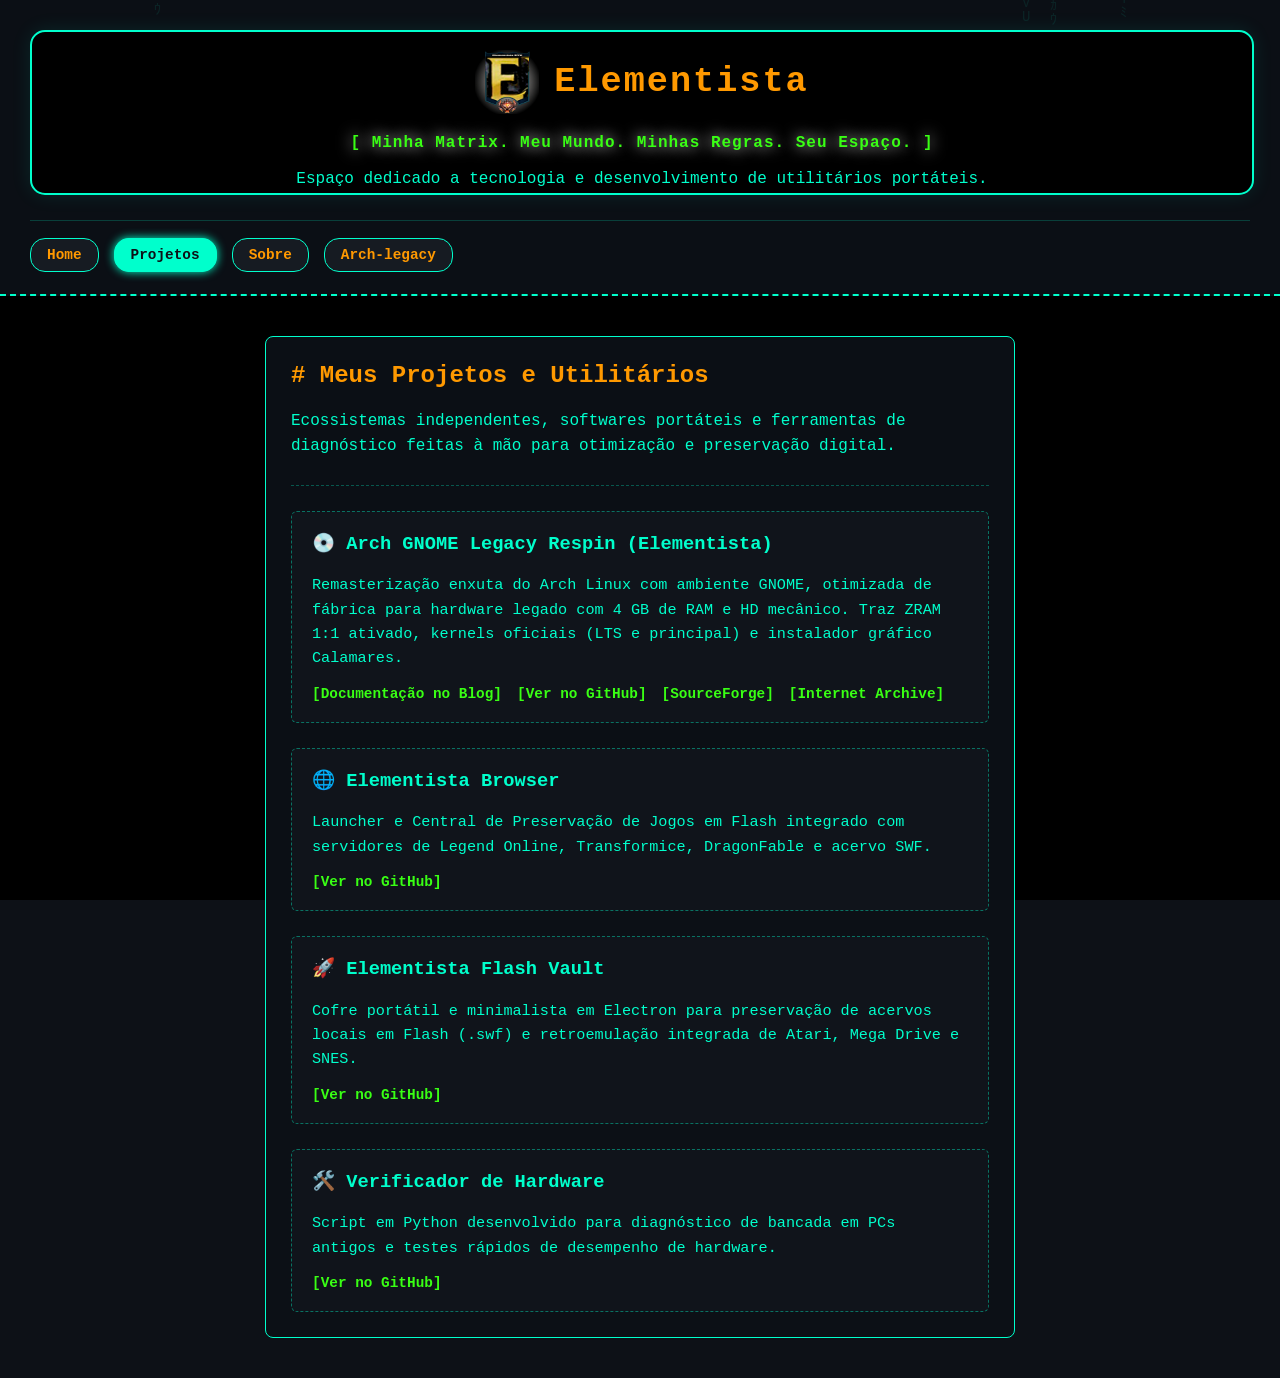
<file: projetos.html>
<!DOCTYPE html>
<html lang="pt-BR">
<head>
    <meta charset="UTF-8">
    <meta name="viewport" content="width=device-width, initial-scale=1.0">
    
    <!-- SEO Essencial para Buscadores -->
    <title>Elementista | Meus Projetos e Utilitários</title>
    <meta name="description" content="Ecossistemas independentes, softwares portáteis e ferramentas de diagnóstico feitas à mão para otimização e preservação digital.">
    <meta name="robots" content="index, follow">
    <meta name="author" content="Elementista (Jorge)">
    <link rel="canonical" href="https://elementista.github.io/">

    <!-- Open Graph / Facebook / Buscadores Modernos -->
    <meta property="og:type" content="website">
    <meta property="og:url" content="https://elementista.github.io/">
    <meta property="og:title" content="Elementista | Tecnologia, Debloat e Código Aberto">
    <meta property="og:description" content="Espaço independente dedicado a hardware, debloat de sistemas, desenvolvimento em Python/JS e preservação de jogos em Flash.">
    <meta property="og:image" content="imagens/preview.png">
    <meta property="og:image:width" content="1200">
    <meta property="og:image:height" content="630">
    <meta property="og:image:type" content="image/png">

    <!-- Twitter Cards -->
    <meta property="twitter:card" content="summary_large_image">
    <meta property="twitter:url" content="https://elementista.github.io/">
    <meta property="twitter:title" content="Elementista | Tecnologia, Debloat e Código Aberto">
    <meta property="twitter:description" content="Espaço independente dedicado a hardware, debloat de sistemas, desenvolvimento em Python/JS e preservação de jogos em Flash.">
    <meta property="twitter:image" content="imagens/preview.png">


    <!-- Favicon (Ícone da aba do navegador) -->
    <link rel="icon" type="image/png" href="imagens/favicon.png">

    <!-- Vínculo com o arquivo CSS Externo -->
    <link rel="stylesheet" href="css/estilo.css">
</head>
<body>
<header>
    <!-- 1. Bloco de Identidade do Topo -->
    <div class="header-identidade"><br>
        <div class="banner-container">
            <!-- O escudo que você enviou salvo localmente -->
            <img src="imagens/escudo.png" alt="Escudo Elementista" class="banner-escudo" width="128" height="128"> 
            <!-- O nome do lado do escudo -->
            <span class="banner-nome">Elementista</span>
        </div>
        
        <!-- O Slogan Oficial LOGO ABAIXO do nome -->
        <h1 class="banner-slogan" style="color: #39ff14;">[ Minha Matrix. Meu Mundo. Minhas Regras. Seu Espaço. ]</h1>
        
        <!-- A Descrição do Espaço LOGO ABAIXO do slogan -->
        <p class="banner-descricao">Espaço dedicado a tecnologia e desenvolvimento de utilitários portáteis.</p>
    </div>

    <!-- 2. A Barra do Menu Isolada na Base -->
    <nav class="menu-navegacao">
        <ul>
            <li><a href="index.html">Home</a></li>
            <li><a href="projetos.html" class="active">Projetos</a></li>
            <li><a href="sobre.html">Sobre</a></li>
            <li><a href="arch-legacy.html">Arch-legacy</a></li>
        </ul>
    </nav>
</header>

    <main class="conteudo-principal">
        <!-- Container centralizado que segura a vitrine de projetos no meio do site -->
        <div class="conteudo-central">
            
            <h2 style="color: #ff9900; margin-top: 0;"># Meus Projetos e Utilitários</h2>
            <p>Ecossistemas independentes, softwares portáteis e ferramentas de diagnóstico feitas à mão para otimização e preservação digital.</p>
            
            <hr style="border: none; border-top: 1px dashed rgba(0, 255, 204, 0.3); margin: 25px 0;">
            
            <!-- CARTÃO DO PROJETO: ARCH GNOME LEGACY RESPIN -->
<div class="projeto-card" style="border: 1px dashed rgba(0, 255, 204, 0.4); padding: 20px; margin-bottom: 25px; border-radius: 6px; background-color: rgba(22, 27, 34, 0.5);">
    <h3 style="color: #00ffcc; margin-top: 0;">💿 Arch GNOME Legacy Respin (Elementista)</h3>
    <p style="font-size: 0.95rem; line-height: 1.6;">Remasterização enxuta do Arch Linux com ambiente GNOME, otimizada de fábrica para hardware legado com 4 GB de RAM e HD mecânico. Traz ZRAM 1:1 ativado, kernels oficiais (LTS e principal) e instalador gráfico Calamares.</p>
    
    <div class="projeto-links" style="display: flex; flex-wrap: wrap; gap: 15px; margin-top: 15px;">
        <a href="https://elementista.blogspot.com/p/arch-gnome-legacy-elementista.html" target="_blank" style="color: #39ff14; text-decoration: none; font-weight: bold; font-size: 0.9rem;">[Documentação no Blog]</a>
        <a href="https://github.com/elementista/arch-gnome-legacy-elementista-x86_64" target="_blank" style="color: #39ff14; text-decoration: none; font-weight: bold; font-size: 0.9rem;">[Ver no GitHub]</a>
        <a href="https://sourceforge.net/projects/arch-legacy-elementista/" target="_blank" style="color: #39ff14; text-decoration: none; font-weight: bold; font-size: 0.9rem;">[SourceForge]</a>
        <a href="https://archive.org/details/arch-gnome-legacy-elementista-x86_64" target="_blank" style="color: #39ff14; text-decoration: none; font-weight: bold; font-size: 0.9rem;">[Internet Archive]</a>
    </div>
</div>


            <!-- CARTÃO DO PROJETO 1: ELEMENTISTA BROWSER -->
            <div class="projeto-card" style="border: 1px dashed rgba(0, 255, 204, 0.4); padding: 20px; margin-bottom: 25px; border-radius: 6px; background-color: rgba(22, 27, 34, 0.5);">
                <h3 style="color: #00ffcc; margin-top: 0;">🌐 Elementista Browser</h3>
                <p style="font-size: 0.95rem; line-height: 1.6;">Launcher e Central de Preservação de Jogos em Flash integrado com servidores de Legend Online, Transformice, DragonFable e acervo SWF.</p>
                
                <div class="projeto-links" style="display: flex; gap: 15px; margin-top: 15px;">
                    <a href="https://github.com/elementista/elementista-browser" target="_blank" style="color: #39ff14; text-decoration: none; font-weight: bold; font-size: 0.9rem;">[Ver no GitHub]</a>
                </div>
            </div>

            <!-- CARTÃO DO PROJETO 2: FLASH VAULT -->
            <div class="projeto-card" style="border: 1px dashed rgba(0, 255, 204, 0.4); padding: 20px; margin-bottom: 25px; border-radius: 6px; background-color: rgba(22, 27, 34, 0.5);">
                <h3 style="color: #00ffcc; margin-top: 0;">🚀 Elementista Flash Vault</h3>
                <p style="font-size: 0.95rem; line-height: 1.6;">Cofre portátil e minimalista em Electron para preservação de acervos locais em Flash (.swf) e retroemulação integrada de Atari, Mega Drive e SNES.</p>
                
                <div class="projeto-links" style="display: flex; gap: 15px; margin-top: 15px;">
                    <a href="https://github.com/elementista/elementista-flash-vault" target="_blank" style="color: #39ff14; text-decoration: none; font-weight: bold; font-size: 0.9rem;">[Ver no GitHub]</a>
                </div>
            </div>

            <!-- CARTÃO DO PROJETO 3: VERIFICADOR DE HARDWARE -->
            <div class="projeto-card" style="border: 1px dashed rgba(0, 255, 204, 0.4); padding: 20px; border-radius: 6px; background-color: rgba(22, 27, 34, 0.5);">
                <h3 style="color: #00ffcc; margin-top: 0;">🛠️ Verificador de Hardware</h3>
                <p style="font-size: 0.95rem; line-height: 1.6;">Script em Python desenvolvido para diagnóstico de bancada em PCs antigos e testes rápidos de desempenho de hardware.</p>
                
                <div class="projeto-links" style="display: flex; gap: 15px; margin-top: 15px;">
                    <a href="https://github.com/elementista/verificador-de-hardware" target="_blank" style="color: #39ff14; text-decoration: none; font-weight: bold; font-size: 0.9rem;">[Ver no GitHub]</a>
                </div>
            </div>

        </div>
    </main>



    <script src="js/matrix.js"></script>
</body>

</html>
</file>
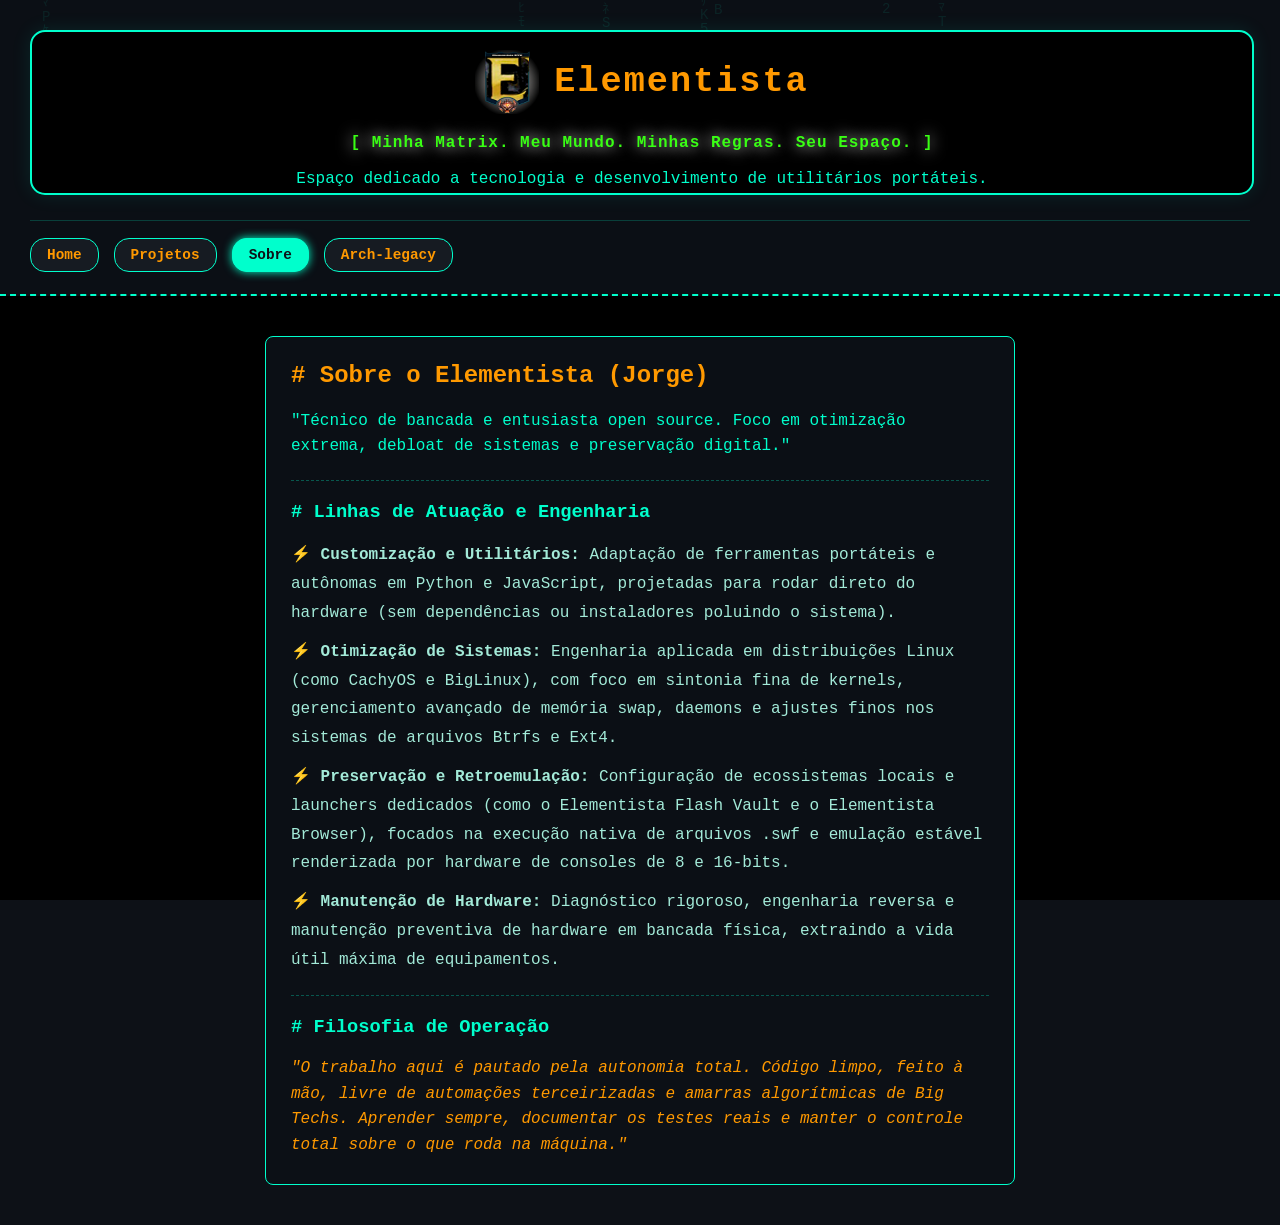
<file: sobre.html>
<!DOCTYPE html>
<html lang="pt-BR">
<head>
    <meta charset="UTF-8">
    <meta name="viewport" content="width=device-width, initial-scale=1.0">
    
    <!-- SEO Essencial para Buscadores -->
    <title>Elementista | Sobre o Elementista (Jorge)</title>
    <meta name="description" content="Técnico de bancada e entusiasta open source. Foco em otimização extrema, debloat de sistemas e preservação digital.">
    <meta name="robots" content="index, follow">
    <meta name="author" content="Elementista (Jorge)">
    <link rel="canonical" href="https://elementista.github.io/">

    <!-- Open Graph / Facebook / Buscadores Modernos -->
    <meta property="og:type" content="website">
    <meta property="og:url" content="https://elementista.github.io/">
    <meta property="og:title" content="Elementista | Tecnologia, Debloat e Código Aberto">
    <meta property="og:description" content="Espaço independente dedicado a hardware, debloat de sistemas, desenvolvimento em Python/JS e preservação de jogos em Flash.">
    <meta property="og:image" content="imagens/preview.png">
    <meta property="og:image:width" content="1200">
    <meta property="og:image:height" content="630">
    <meta property="og:image:type" content="image/png">


    <!-- Twitter Cards -->
    <meta property="twitter:card" content="summary_large_image">
    <meta property="twitter:url" content="https://elementista.github.io/">
    <meta property="twitter:title" content="Elementista | Tecnologia, Debloat e Código Aberto">
    <meta property="twitter:description" content="Espaço independente dedicado a hardware, debloat de sistemas, desenvolvimento em Python/JS e preservação de jogos em Flash.">
    <meta property="twitter:image" content="imagens/preview.png">


    <!-- Favicon (Ícone da aba do navegador) -->
    <link rel="icon" type="image/png" href="imagens/favicon.png">

    <!-- Vínculo com o arquivo CSS Externo -->
    <link rel="stylesheet" href="css/estilo.css">
</head>

<body>

<header>
    <!-- 1. Bloco de Identidade do Topo -->
    <div class="header-identidade"><br>
        <div class="banner-container">
            <!-- O escudo que você enviou salvo localmente -->
            <img src="imagens/escudo.png" alt="Escudo Elementista" class="banner-escudo" width="128" height="128"> 
            <!-- O nome do lado do escudo -->
            <span class="banner-nome">Elementista</span>
        </div>
        
        <!-- O Slogan Oficial LOGO ABAIXO do nome -->
        <h1 class="banner-slogan" style="color: #39ff14;">[ Minha Matrix. Meu Mundo. Minhas Regras. Seu Espaço. ]</h1>
        
        <!-- A Descrição do Espaço LOGO ABAIXO do slogan -->
        <p class="banner-descricao">Espaço dedicado a tecnologia e desenvolvimento de utilitários portáteis.</p>
    </div>

    <!-- 2. A Barra do Menu Isolada na Base -->
    <nav class="menu-navegacao">
        <ul>
            <li><a href="index.html">Home</a></li>
            <li><a href="projetos.html">Projetos</a></li>
            <li><a href="sobre.html" class="active">Sobre</a></li>
            <li><a href="arch-legacy.html">Arch-legacy</a></li>
        </ul>
    </nav>
</header>


    <main class="conteudo-principal">
        <!-- Container centralizado que segura a caixa de texto no meio do site -->
        <div class="conteudo-central">
            
            <h2 style="color: #ff9900; margin-top: 0;"># Sobre o Elementista (Jorge)</h2>
            
            <!-- Introdução limpa, direta e sem enrolação ou insistência -->
            <p>"Técnico de bancada e entusiasta open source. Foco em otimização extrema, debloat de sistemas e preservação digital."</p>
            
            <hr style="border: none; border-top: 1px dashed rgba(0, 255, 204, 0.3); margin: 20px 0;">

            <h3 style="color: #00ffcc;"># Linhas de Atuação e Engenharia</h3>
            <ul style="list-style: none; padding: 0; margin: 0; line-height: 1.8; color: #a3ead8;">
                <li style="margin-bottom: 10px;">⚡ <strong>Customização e Utilitários:</strong> Adaptação de ferramentas portáteis e autônomas em Python e JavaScript, projetadas para rodar direto do hardware (sem dependências ou instaladores poluindo o sistema).</li>
                <li style="margin-bottom: 10px;">⚡ <strong>Otimização de Sistemas:</strong> Engenharia aplicada em distribuições Linux (como CachyOS e BigLinux), com foco em sintonia fina de kernels, gerenciamento avançado de memória swap, daemons e ajustes finos nos sistemas de arquivos Btrfs e Ext4.</li>
                <li style="margin-bottom: 10px;">⚡ <strong>Preservação e Retroemulação:</strong> Configuração de ecossistemas locais e launchers dedicados (como o Elementista Flash Vault e o Elementista Browser), focados na execução nativa de arquivos .swf e emulação estável renderizada por hardware de consoles de 8 e 16-bits.</li>
                <li style="margin-bottom: 10px;">⚡ <strong>Manutenção de Hardware:</strong> Diagnóstico rigoroso, engenharia reversa e manutenção preventiva de hardware em bancada física, extraindo a vida útil máxima de equipamentos.</li>
            </ul>

            <hr style="border: none; border-top: 1px dashed rgba(0, 255, 204, 0.3); margin: 20px 0;">

            <h3 style="color: #00ffcc;"># Filosofia de Operação</h3>
            <p style="font-style: italic; color: #ff9900;">"O trabalho aqui é pautado pela autonomia total. Código limpo, feito à mão, livre de automações terceirizadas e amarras algorítmicas de Big Techs. Aprender sempre, documentar os testes reais e manter o controle total sobre o que roda na máquina."</p>

        </div>
    </main>




    <script src="js/matrix.js"></script>
</body>

</html>
</file>
<file: css/estilo.css>
/* ==========================================================================
   1. ESTRUTURA GERAL DO SISTEMA
   ========================================================================== */
body {
    background-color: #0d1117;
    color: #00ffcc;
    font-family: 'Courier New', Courier, monospace;
    margin: 0;
    padding: 0;
    min-height: 100vh;
    box-sizing: border-box;
    overflow-x: hidden;
}

/* ==========================================================================
   2. CABEÇALHO (APENAS A IDENTIDADE CENTRALIZADA)
   ========================================================================== */
header {
    background-color: rgba(13, 17, 23, 0.92); /* Proteção contra a chuva Matrix */
    border-bottom: 2px dashed #00ffcc;
    padding: 30px;
    width: 100%;
    box-sizing: border-box;
    display: block;
}

/* ⚡ CENTRALIZA EXCLUSIVAMENTE O BLOCO DE TEXTOS E IMAGEM DO BANNER */
.header-identidade {
    text-align: center; 
    width: 100%;
    margin-bottom: 25px;
    border: 2px solid #00ffcc;
    border-radius: 15px;
    background: #000;
    /*display: flex;*/
    align-items: center;
    justify-content: center;
    box-shadow: 0 0 20px rgba(0, 255, 204, 0.1);
    transition: transform 0.2s ease;
}

/* Container do Banner (Centraliza o Escudo e o Nome juntos em linha) */
.banner-container {
    display: flex;
    align-items: center;
    justify-content: center; /* ⚡ Garante o alinhamento horizontal no centro */
    gap: 15px;
    margin-bottom: 20px;
    width: 100%;
}

.banner-escudo {
    width: 64px;
    height: 64px;
    object-fit: contain;
}

.banner-nome {
    font-size: 2.2rem;
    font-weight: bold;
    color: #ff9900;
    /*text-transform: uppercase;*/
    letter-spacing: 2px;
}

/* O Slogan Oficial (Centralizado logo abaixo do nome) */
.banner-slogan {
    display: block;
    color: #ff9900;
    /*font-size: 1.4rem;*/
    font-size: 1.0rem;
    text-shadow: 0 0 15px #ffffff;
    margin: 0 auto 15px auto;
    letter-spacing: 1px;
}

/* Descrição Verde (Centralizada logo abaixo do slogan) */
.banner-descricao {
    display: block;
    color: #00ffcc;
    font-size: 1rem;
    margin: 0 auto;
    line-height: 1.6;
    max-width: 950px;
}

/* ==========================================================================
   3. BARRA DO MENU (MANTIDA NO FLUXO PADRÃO DO SITE)
   ========================================================================== */
.menu-navegacao {
    display: block;
    width: 100%;
    border-top: 1px solid rgba(0, 255, 204, 0.2);
    padding-top: 25px;
}

.menu-navegacao ul {
    list-style: none;
    padding: 0;
    margin: 0;
    display: flex;
    gap: 15px;
}

.menu-navegacao a {
    text-decoration: none;
    background: #161b22;
    border: 1px solid #00ffcc;
    border-radius: 15px;
    /*color: #00ffcc;*/
    color: #ff9900;
    padding: 8px 16px;
    font-size: 0.9rem;
    font-weight: bold;
    transition: all 0.2s ease;
}

.menu-navegacao a:hover, .menu-navegacao a.active {
    background: #00ffcc;
    color: #0d1117;
    box-shadow: 0 0 10px #00ffcc;
}

/* ==========================================================================
   3. ÁREA DOS POSTS E DOSSIÊS (CONTEÚDO DO BLOG)
   ========================================================================== */
.layout-blog {
    max-width: 1200px;
    width: 100%;
    margin: 40px auto;
    padding: 0 20px;
    box-sizing: border-box;
}

.post-card {
    background: rgba(22, 27, 34, 0.85);
    border: 1px solid #00ffcc;
    padding: 30px;
    margin-bottom: 30px;
    box-shadow: 0 0 15px rgba(0, 255, 204, 0.02);
}

.post-card h2 {
    color: #ff9900;
    font-size: 1.4rem;
    margin: 0 0 12px 0;
}

.post-meta {
    color: #555;
    font-size: 0.85rem;
    margin-bottom: 15px;
}

.post-card p {
    line-height: 1.7;
    font-size: 1rem;
    color: #a3ead8; /* Tom ciano suave para leitura confortável */
    margin: 0;
}

.conteudo-central {
    max-width: 750px;           /* Largura limite para o texto ficar compacto e legível */
    width: 90%;                 /* Garante que o bloco encolha em telas menores sem quebrar */
    margin: 40px auto;          /* ⚡ MÁGICA DA BANCADA: 'auto' nas laterais joga a caixa no centro exato */
    display: block;             /* Força o navegador a respeitar as margens laterais automáticas */
    background-color: rgba(13, 17, 23, 0.92); /* Fundo sólido para cobrir a Matrix e proteger a leitura */
    border: 1px solid #00ffcc;  /* Borda fina no tom ciano padrão do seu blog */
    padding: 25px;              /* Espaçamento interno para o texto não encostar na borda */
    border-radius: 8px;         /* Cantos arredondados combinando com os seus botões */
    box-sizing: border-box;     /* Evita que o padding altere o tamanho final da caixa */
}

/* Garante que o texto dentro da caixa herde a formatação limpa de terminal */
.conteudo-central p {
    color: #00ffcc;
    line-height: 1.6;
    font-size: 1rem;
    margin: 0;
    white-space: pre-line;      /* Respeita as quebras de linha que você der no HTML */
}

.conteudo-principio {
    width: 10%;
    /*height: calc(100% - 50px);*/
    /*display: flex;*/
    align-items: center;
    justify-content: center; /* ⚡ Garante o alinhamento horizontal no centro */
    gap: 15px;
    margin-bottom: 20px;
    /*max-width: 1024px;*/
    /*max-height: 768px;*/
    border: 2px solid #00ffcc;
    /*background: #000;*/
    background-color: rgba(13, 17, 23, 0.92); /* Proteção contra a chuva Matrix */
    box-shadow: 0 0 20px rgba(0, 255, 204, 0.1);
    transition: transform 0.2s ease;
}

/* ==========================================================================
   4. ROLAGEM DE TELA CUSTOMIZADA
   ========================================================================== */
::-webkit-scrollbar {
    width: 6px;
}
::-webkit-scrollbar-track {
    background: #0d1117;
}
::-webkit-scrollbar-thumb {
    background: #00ffcc;
    border-radius: 3px;
}
</file>
